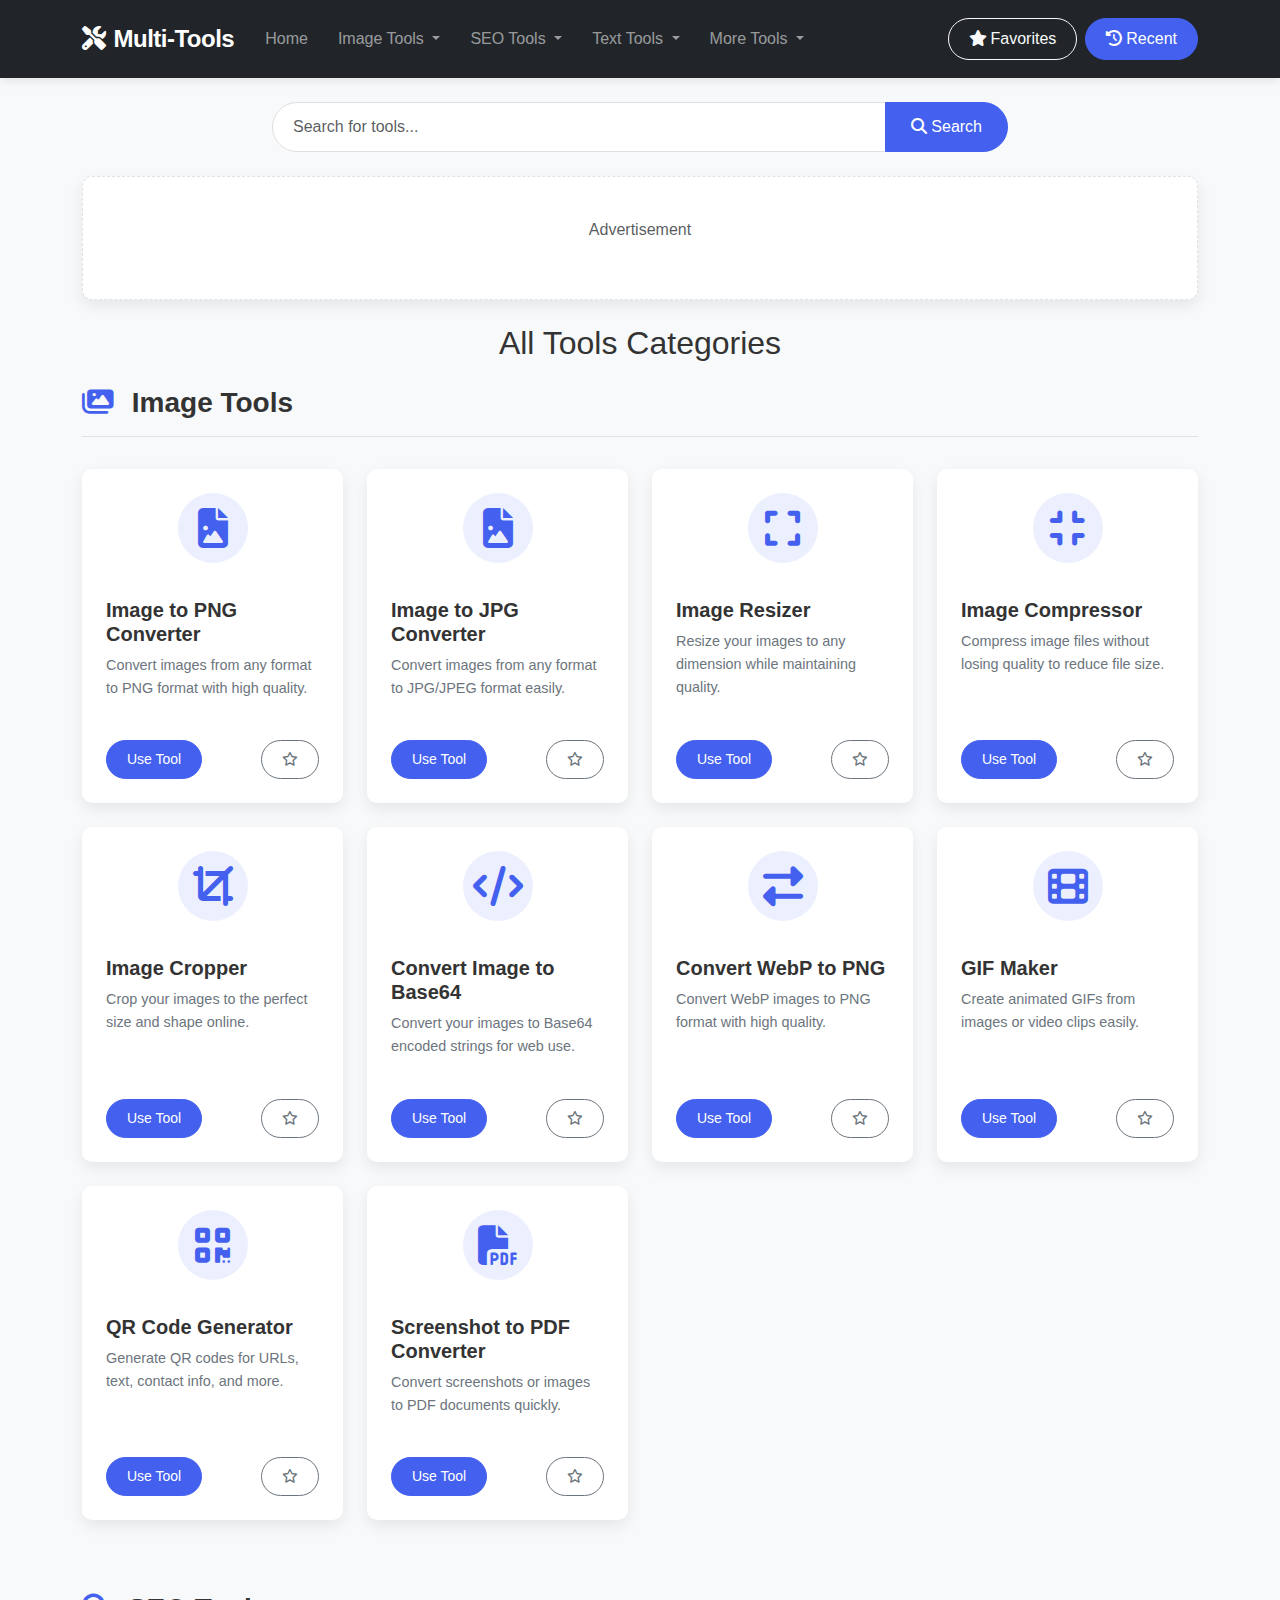
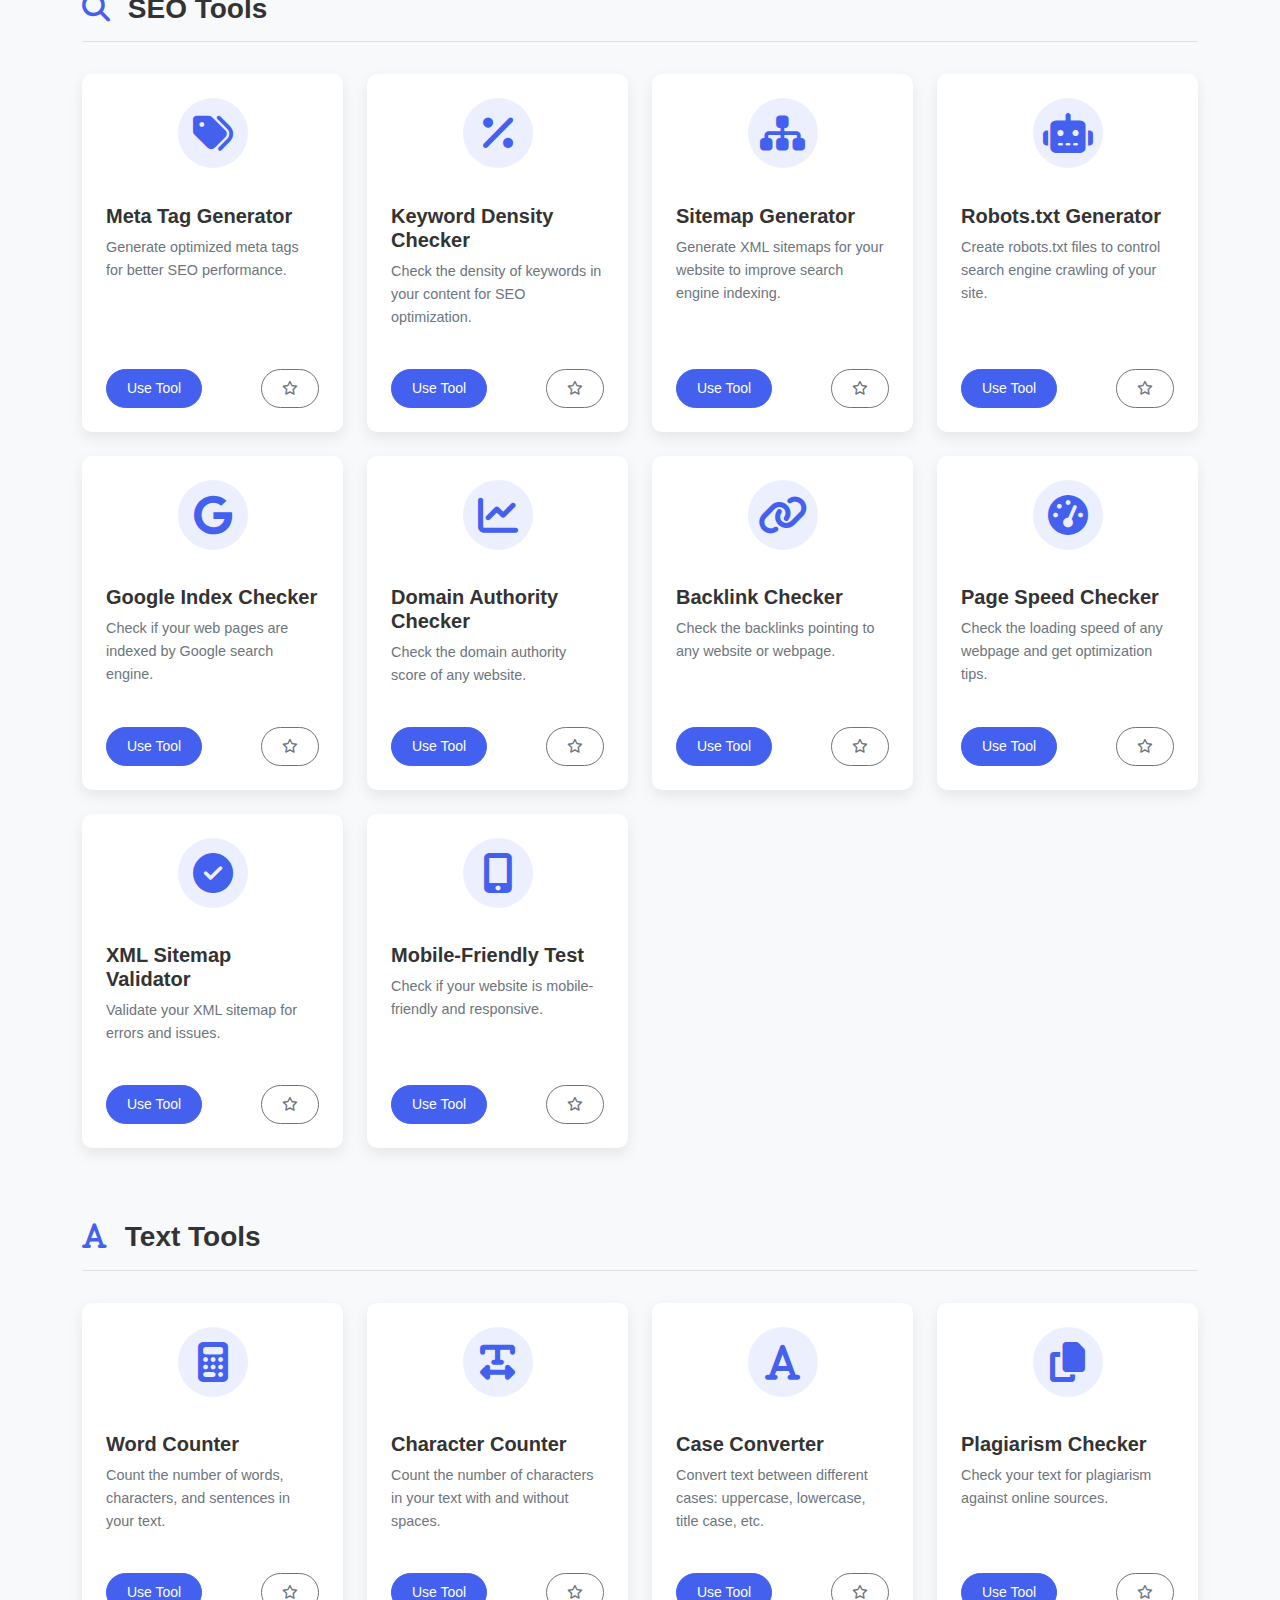
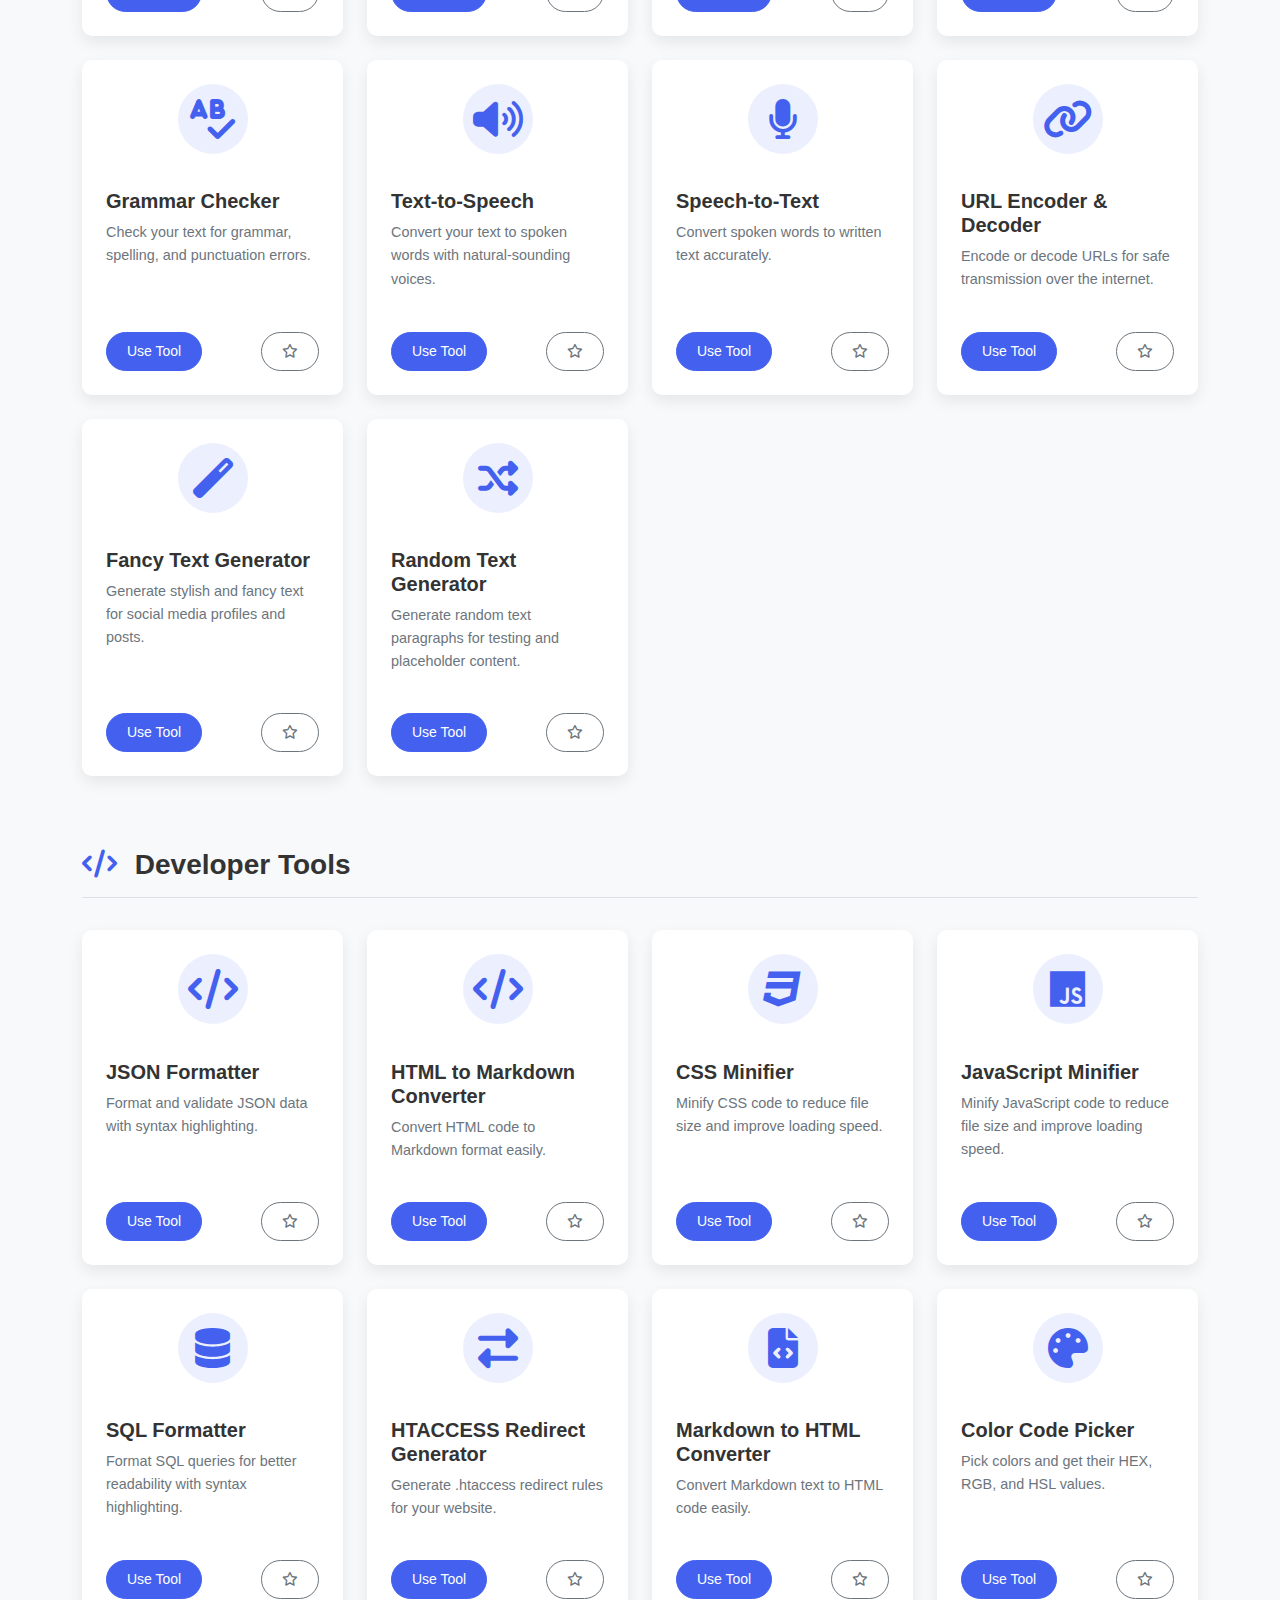
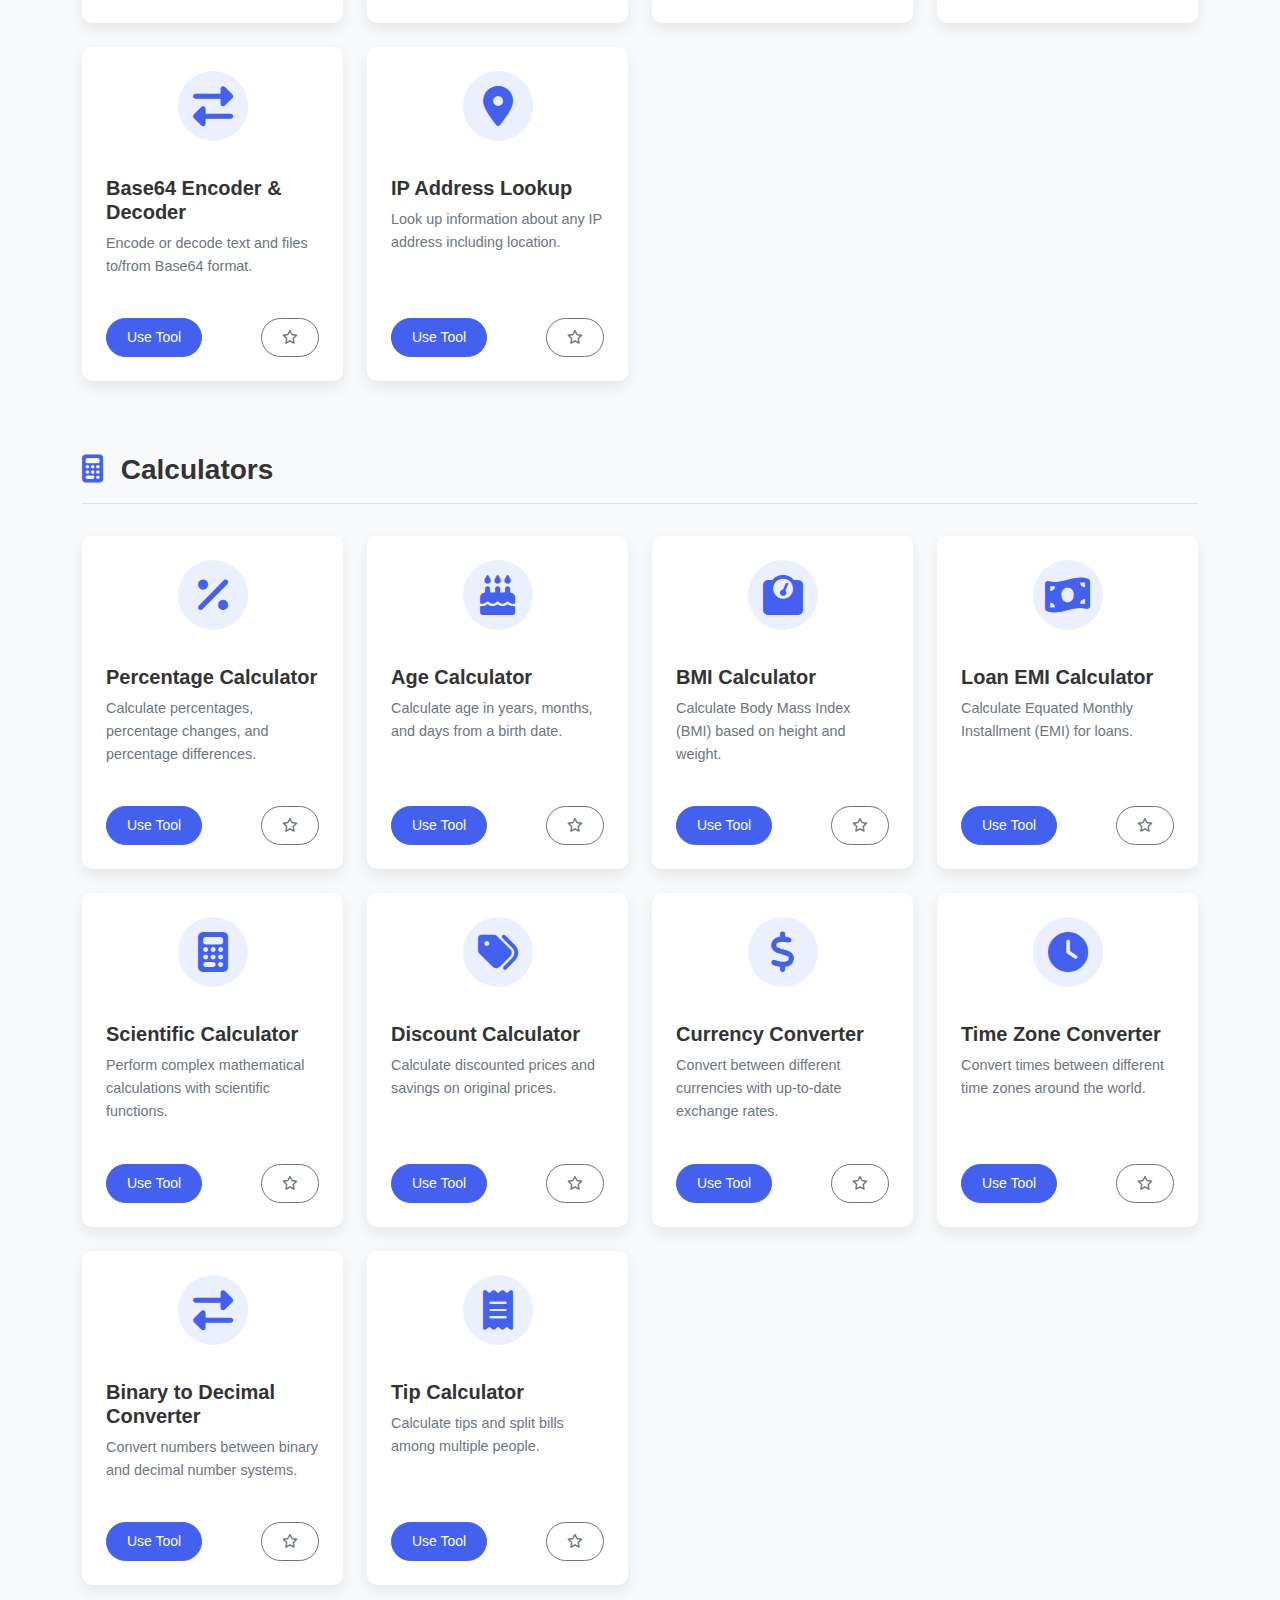
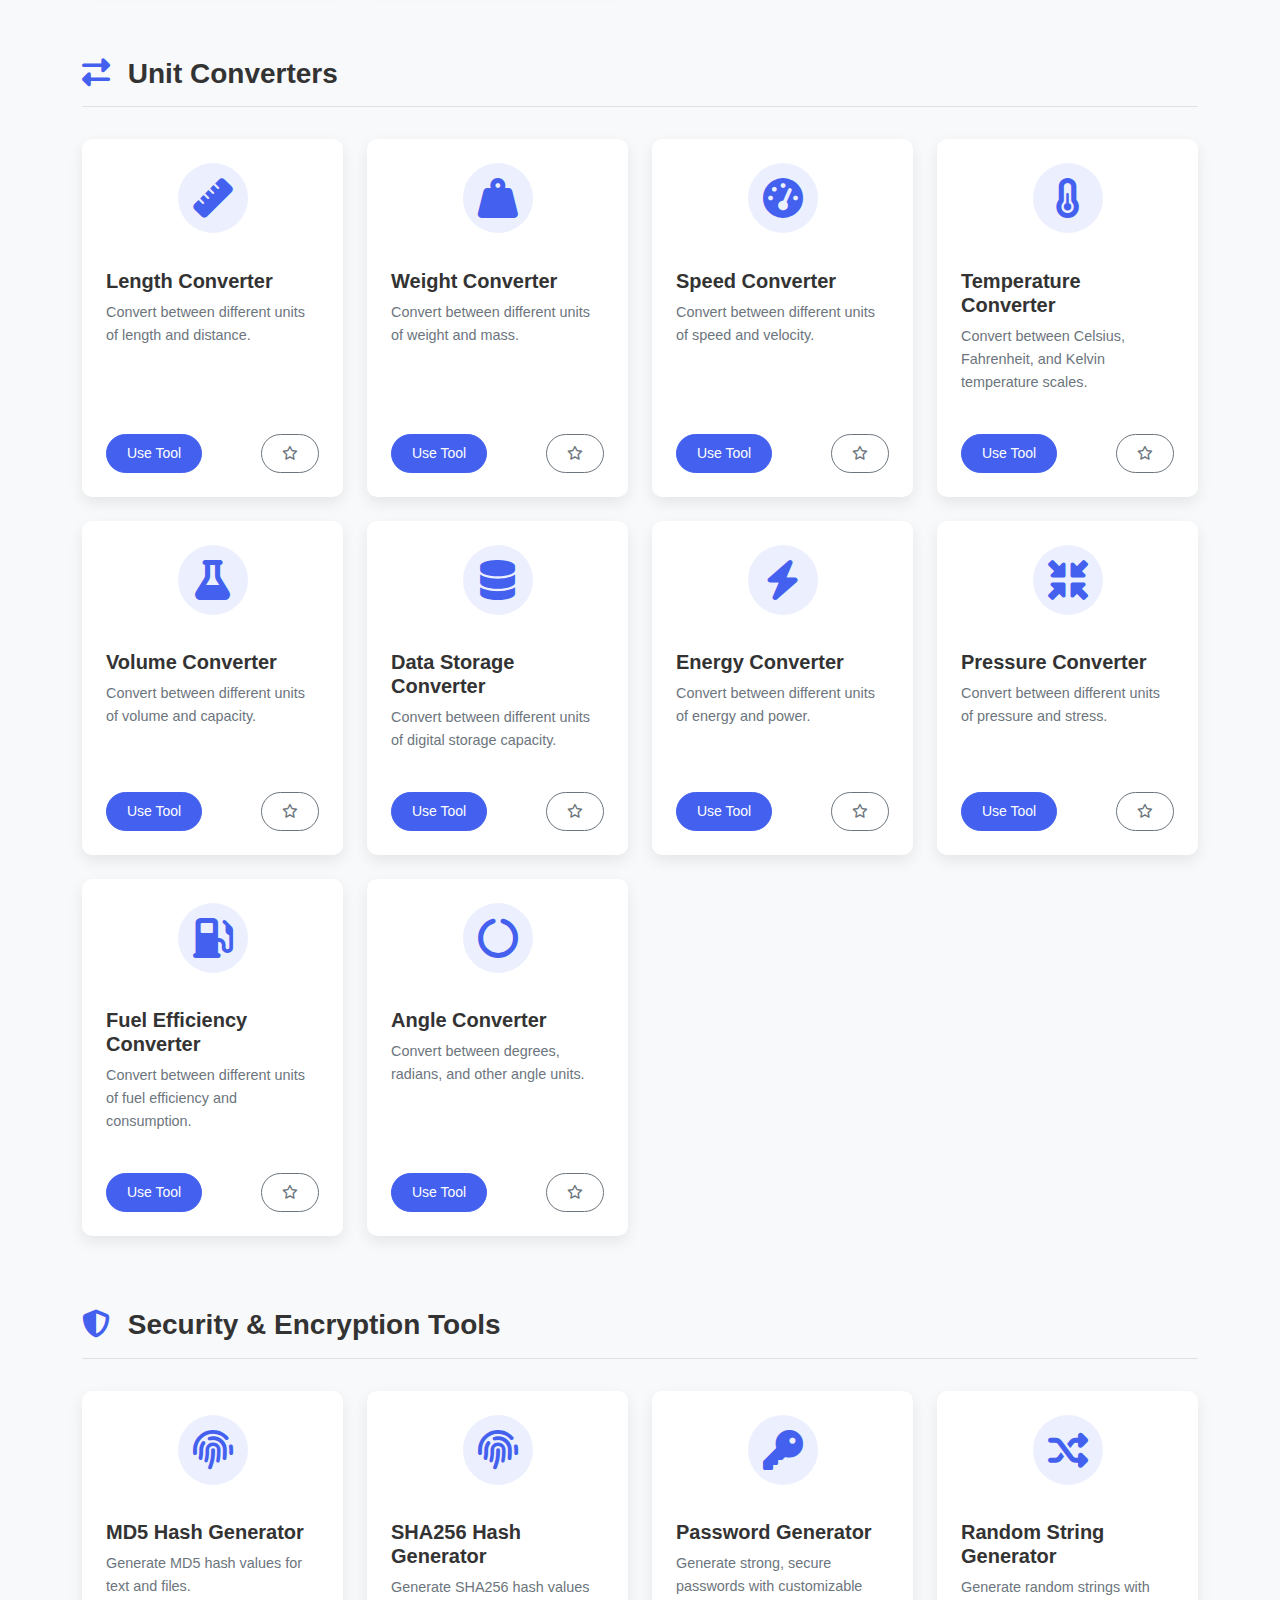
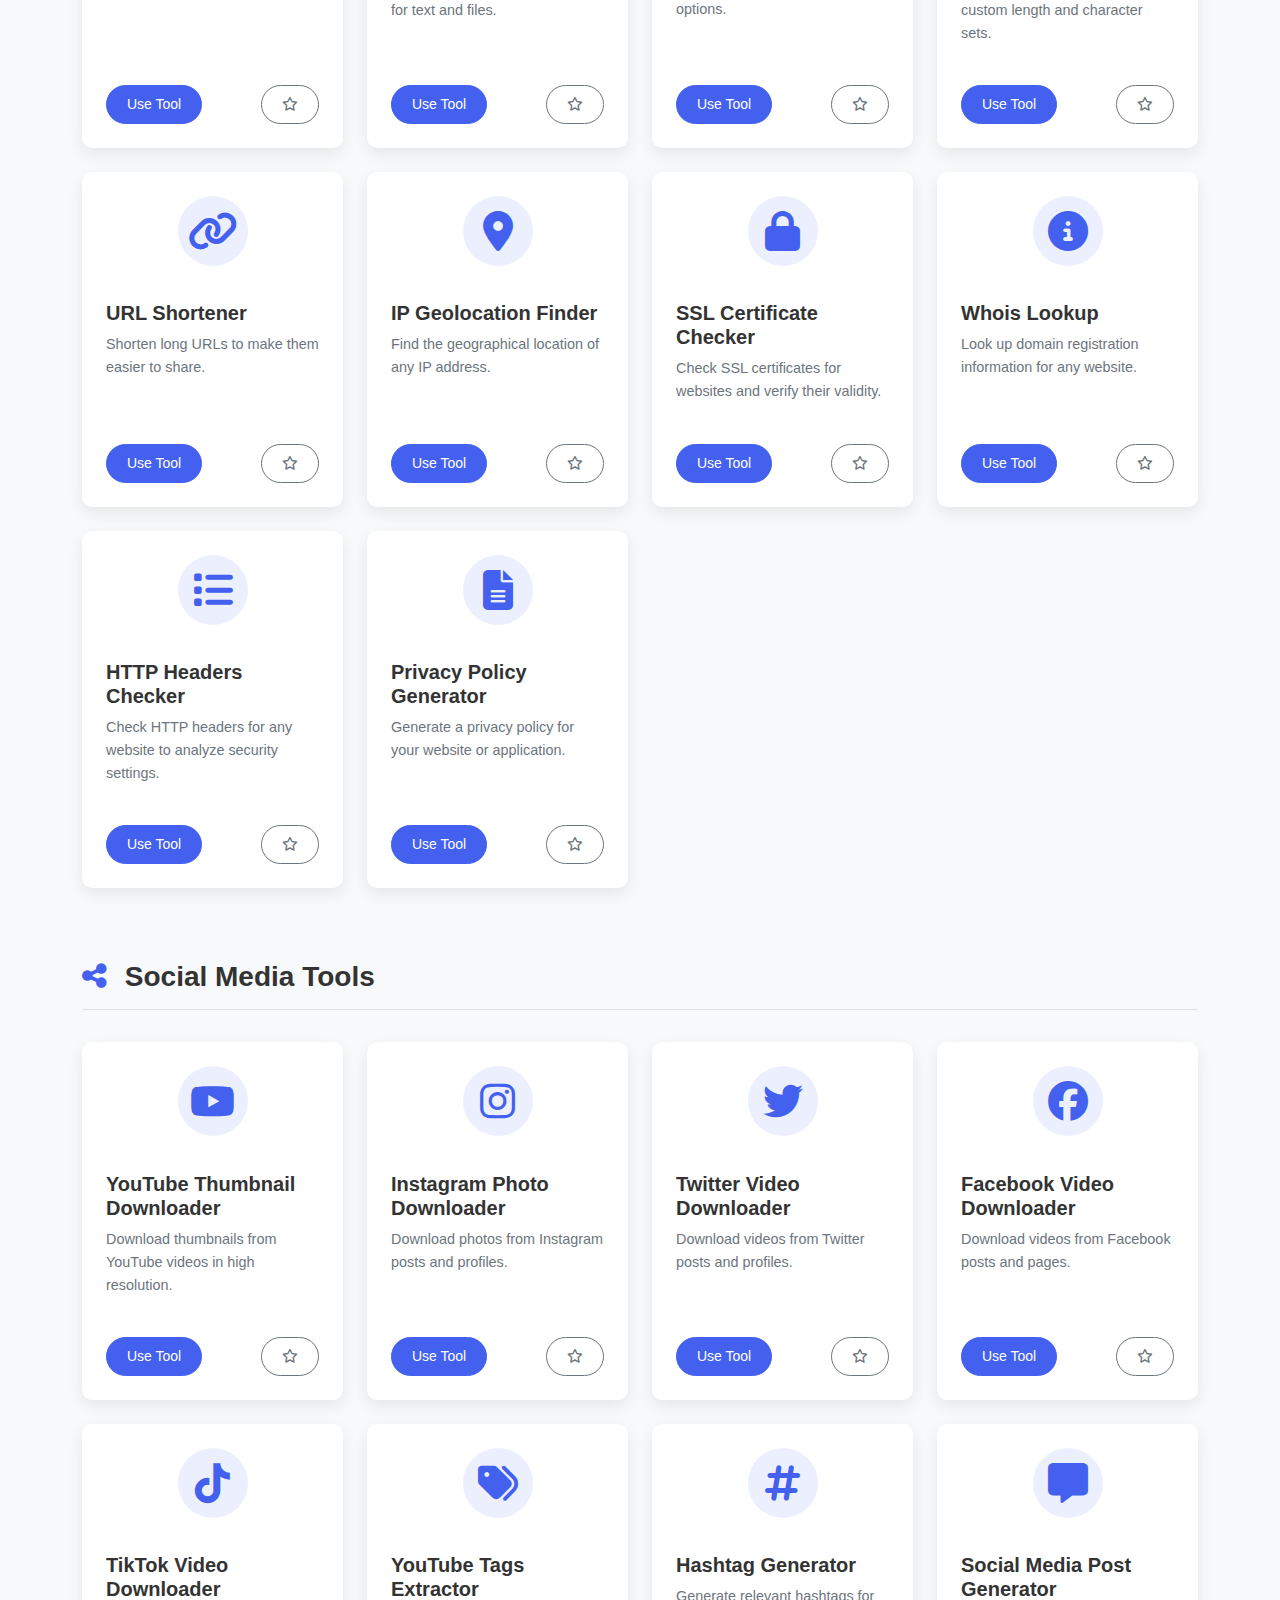
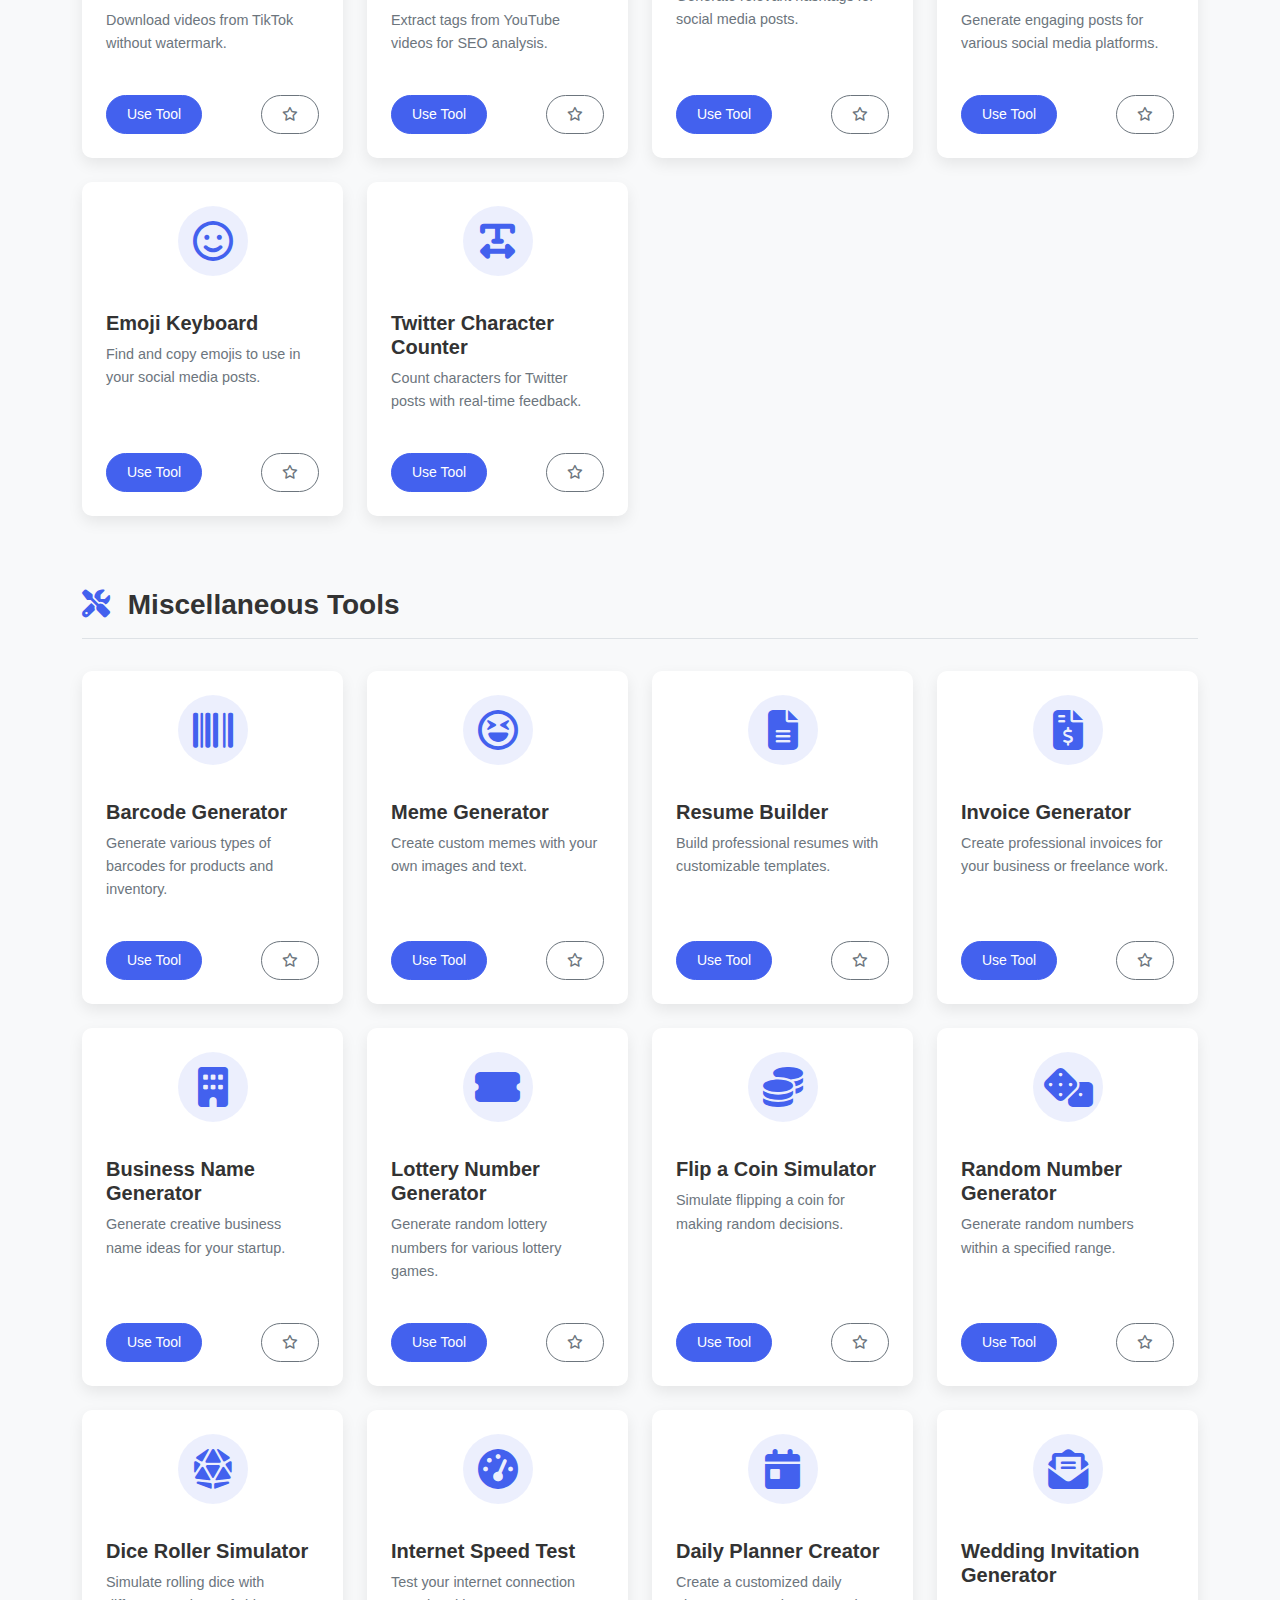
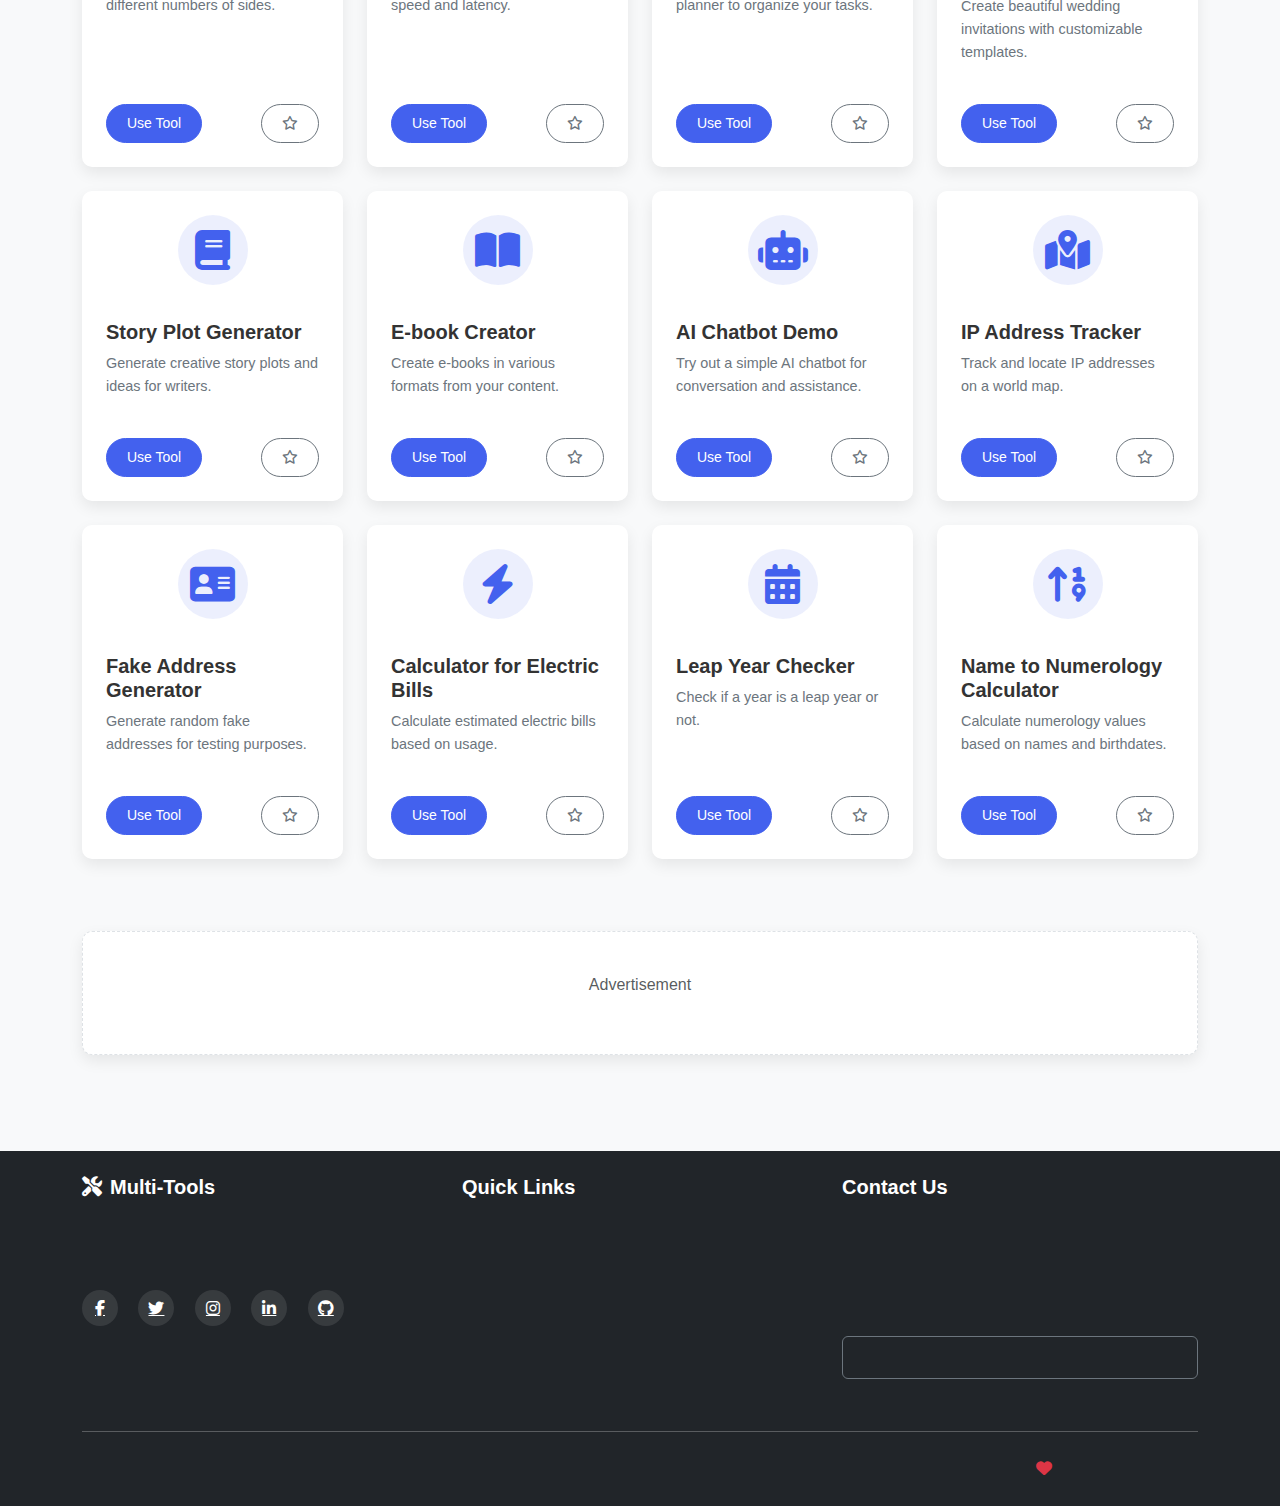
<file: AI_TOOLS/index.html>
<!DOCTYPE html>
<html lang="en">
<head>
    <meta charset="UTF-8">
    <meta name="viewport" content="width=device-width, initial-scale=1.0">
    <title>Multi-Tools Website - 100+ Free Online Tools</title>
    <meta name="description" content="Free online tools including image converters, calculators, SEO tools, text utilities, unit converters, developer tools, and more.">
    <link rel="stylesheet" href="https://cdn.jsdelivr.net/npm/bootstrap@5.3.2/dist/css/bootstrap.min.css">
    <link rel="stylesheet" href="https://cdnjs.cloudflare.com/ajax/libs/font-awesome/6.4.2/css/all.min.css">
    <link rel="stylesheet" href="css/style.css">
</head>
<body>
    <!-- Header will be loaded dynamically -->
    <div id="header-placeholder"></div>

    <main class="container py-4">
        <!-- Search Bar -->
        <div class="row mb-4">
            <div class="col-md-8 mx-auto">
                <div class="input-group">
                    <input type="text" id="search-tools" class="form-control form-control-lg" placeholder="Search for tools...">
                    <button class="btn btn-primary" type="button">
                        <i class="fas fa-search"></i> Search
                    </button>
                </div>
            </div>
        </div>

        <!-- Ad Section - Top -->
        <div class="row mb-4">
            <div class="col-12">
                <div class="card ad-container">
                    <div class="card-body text-center">
                        <p class="text-muted">Advertisement</p>
                        <!-- Ad code will go here -->
                    </div>
                </div>
            </div>
        </div>

        <!-- Tools Categories -->
        <h2 class="text-center mb-4">All Tools Categories</h2>
        
        <!-- Image Tools Section -->
        <section id="image-tools" class="mb-5">
            <h3 class="section-title"><i class="fas fa-images"></i> Image Tools</h3>
            <div class="row tools-container" id="image-tools-container">
                <!-- Tools will be loaded dynamically -->
            </div>
        </section>

        <!-- SEO Tools Section -->
        <section id="seo-tools" class="mb-5">
            <h3 class="section-title"><i class="fas fa-search"></i> SEO Tools</h3>
            <div class="row tools-container" id="seo-tools-container">
                <!-- Tools will be loaded dynamically -->
            </div>
        </section>

        <!-- Text Tools Section -->
        <section id="text-tools" class="mb-5">
            <h3 class="section-title"><i class="fas fa-font"></i> Text Tools</h3>
            <div class="row tools-container" id="text-tools-container">
                <!-- Tools will be loaded dynamically -->
            </div>
        </section>

        <!-- Developer Tools Section -->
        <section id="developer-tools" class="mb-5">
            <h3 class="section-title"><i class="fas fa-code"></i> Developer Tools</h3>
            <div class="row tools-container" id="developer-tools-container">
                <!-- Tools will be loaded dynamically -->
            </div>
        </section>

        <!-- Calculators Section -->
        <section id="calculators" class="mb-5">
            <h3 class="section-title"><i class="fas fa-calculator"></i> Calculators</h3>
            <div class="row tools-container" id="calculators-container">
                <!-- Tools will be loaded dynamically -->
            </div>
        </section>

        <!-- Unit Converters Section -->
        <section id="unit-converters" class="mb-5">
            <h3 class="section-title"><i class="fas fa-exchange-alt"></i> Unit Converters</h3>
            <div class="row tools-container" id="unit-converters-container">
                <!-- Tools will be loaded dynamically -->
            </div>
        </section>

        <!-- Security Tools Section -->
        <section id="security-tools" class="mb-5">
            <h3 class="section-title"><i class="fas fa-shield-alt"></i> Security & Encryption Tools</h3>
            <div class="row tools-container" id="security-tools-container">
                <!-- Tools will be loaded dynamically -->
            </div>
        </section>

        <!-- Social Media Tools Section -->
        <section id="social-media-tools" class="mb-5">
            <h3 class="section-title"><i class="fas fa-share-alt"></i> Social Media Tools</h3>
            <div class="row tools-container" id="social-media-tools-container">
                <!-- Tools will be loaded dynamically -->
            </div>
        </section>

        <!-- Miscellaneous Tools Section -->
        <section id="miscellaneous" class="mb-5">
            <h3 class="section-title"><i class="fas fa-tools"></i> Miscellaneous Tools</h3>
            <div class="row tools-container" id="miscellaneous-container">
                <!-- Tools will be loaded dynamically -->
            </div>
        </section>

        <!-- Ad Section - Bottom -->
        <div class="row mb-4">
            <div class="col-12">
                <div class="card ad-container">
                    <div class="card-body text-center">
                        <p class="text-muted">Advertisement</p>
                        <!-- Ad code will go here -->
                    </div>
                </div>
            </div>
        </div>
    </main>

    <!-- Footer will be loaded dynamically -->
    <div id="footer-placeholder"></div>

    <!-- Scripts -->
    <script src="https://cdn.jsdelivr.net/npm/bootstrap@5.3.2/dist/js/bootstrap.bundle.min.js"></script>
    <script src="js/common.js"></script>
    <script src="js/tools-data.js"></script>
    <script src="js/index.js"></script>
</body>
</html>
</file>
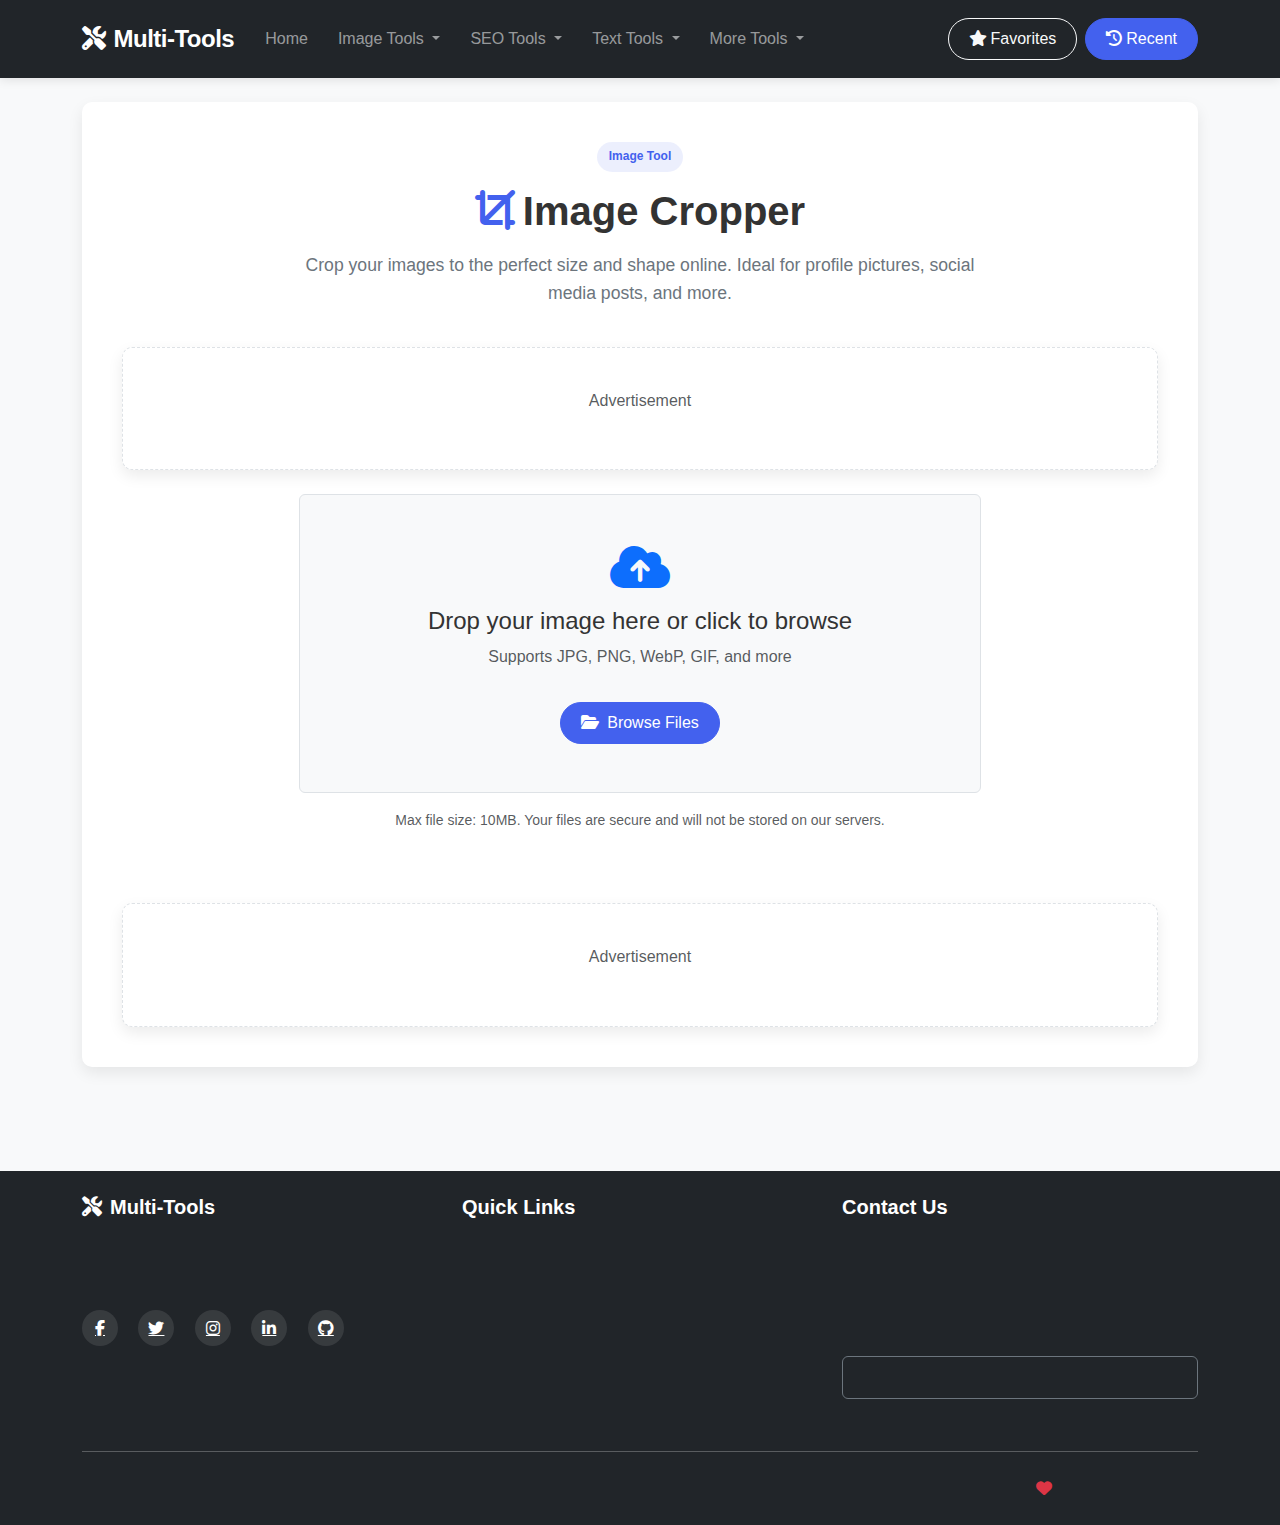
<file: AI_TOOLS/tools/image-tools/image-cropper.html>
<!DOCTYPE html>
<html lang="en">
<head>
    <meta charset="UTF-8">
    <meta name="viewport" content="width=device-width, initial-scale=1.0">
    <title>Image Cropper - Crop Images Online | Multi-Tools</title>
    <meta name="description" content="Free online tool to crop your images to the perfect size and shape. No watermarks, no file size limits.">
    <link rel="stylesheet" href="https://cdn.jsdelivr.net/npm/bootstrap@5.3.2/dist/css/bootstrap.min.css">
    <link rel="stylesheet" href="https://cdnjs.cloudflare.com/ajax/libs/font-awesome/6.4.2/css/all.min.css">
    <link rel="stylesheet" href="../../css/style.css">
    <style>
        .crop-container {
            position: relative;
            max-width: 100%;
            margin: 0 auto;
        }
        
        .crop-area {
            position: absolute;
            border: 2px dashed #007bff;
            background-color: rgba(0, 123, 255, 0.1);
            cursor: move;
        }
        
        .crop-handle {
            position: absolute;
            width: 10px;
            height: 10px;
            background-color: #007bff;
            border: 1px solid #fff;
        }
        
        .crop-handle.tl { top: -5px; left: -5px; cursor: nw-resize; }
        .crop-handle.tr { top: -5px; right: -5px; cursor: ne-resize; }
        .crop-handle.bl { bottom: -5px; left: -5px; cursor: sw-resize; }
        .crop-handle.br { bottom: -5px; right: -5px; cursor: se-resize; }
        
        .aspect-ratio-btn {
            margin-right: 5px;
            margin-bottom: 5px;
        }
    </style>
</head>
<body>
    <!-- Header will be loaded dynamically -->
    <div id="header-placeholder"></div>

    <main class="container py-4">
        <div class="tool-container">
            <div class="tool-header">
                <span class="category-badge">Image Tool</span>
                <h1><i class="fas fa-crop me-2"></i>Image Cropper</h1>
                <p class="tool-description">Crop your images to the perfect size and shape online. Ideal for profile pictures, social media posts, and more.</p>
            </div>

            <!-- Ad Section - Top -->
            <div class="row mb-4">
                <div class="col-12">
                    <div class="card ad-container">
                        <div class="card-body text-center">
                            <p class="text-muted">Advertisement</p>
                            <!-- Ad code will go here -->
                        </div>
                    </div>
                </div>
            </div>

            <div class="row">
                <div class="col-md-8 mx-auto">
                    <div class="mb-4 text-center">
                        <div class="upload-area p-5 mb-3 border rounded bg-light text-center">
                            <i class="fas fa-cloud-upload-alt fa-3x mb-3 text-primary"></i>
                            <h4>Drop your image here or click to browse</h4>
                            <p class="text-muted">Supports JPG, PNG, WebP, GIF, and more</p>
                            <input type="file" id="image-input" class="d-none" accept="image/*">
                            <button id="browse-btn" class="btn btn-primary mt-3">
                                <i class="fas fa-folder-open me-2"></i>Browse Files
                            </button>
                        </div>
                        <p class="text-muted small">Max file size: 10MB. Your files are secure and will not be stored on our servers.</p>
                    </div>
                    
                    <div id="image-preview" class="mb-4 d-none">
                        <h4 class="mb-3">Preview</h4>
                        <div class="text-center">
                            <div class="mb-3">
                                <p class="mb-1"><strong>File Name:</strong> <span id="file-name">-</span></p>
                                <p class="mb-1"><strong>Original Size:</strong> <span id="file-size">-</span></p>
                                <p class="mb-1"><strong>Dimensions:</strong> <span id="dimensions">-</span></p>
                            </div>
                        </div>
                    </div>
                    
                    <div id="crop-options" class="mb-4 d-none">
                        <h4 class="mb-3">Crop Options</h4>
                        
                        <div class="mb-3">
                            <label class="form-label">Aspect Ratio:</label>
                            <div>
                                <button class="btn btn-outline-primary aspect-ratio-btn" data-ratio="free">Free</button>
                                <button class="btn btn-outline-primary aspect-ratio-btn" data-ratio="1:1">1:1</button>
                                <button class="btn btn-outline-primary aspect-ratio-btn" data-ratio="4:3">4:3</button>
                                <button class="btn btn-outline-primary aspect-ratio-btn" data-ratio="16:9">16:9</button>
                                <button class="btn btn-outline-primary aspect-ratio-btn" data-ratio="2:1">2:1</button>
                                <button class="btn btn-outline-primary aspect-ratio-btn" data-ratio="3:2">3:2</button>
                            </div>
                        </div>
                        
                        <div class="mb-3">
                            <label class="form-label">Crop Area:</label>
                            <div class="row">
                                <div class="col-md-3 col-6 mb-2">
                                    <label for="crop-x" class="form-label small">X:</label>
                                    <input type="number" id="crop-x" class="form-control form-control-sm" value="0" min="0">
                                </div>
                                <div class="col-md-3 col-6 mb-2">
                                    <label for="crop-y" class="form-label small">Y:</label>
                                    <input type="number" id="crop-y" class="form-control form-control-sm" value="0" min="0">
                                </div>
                                <div class="col-md-3 col-6 mb-2">
                                    <label for="crop-width" class="form-label small">Width:</label>
                                    <input type="number" id="crop-width" class="form-control form-control-sm" value="0" min="1">
                                </div>
                                <div class="col-md-3 col-6 mb-2">
                                    <label for="crop-height" class="form-label small">Height:</label>
                                    <input type="number" id="crop-height" class="form-control form-control-sm" value="0" min="1">
                                </div>
                            </div>
                        </div>
                        
                        <div class="mb-4">
                            <label for="output-format" class="form-label">Output Format:</label>
                            <select id="output-format" class="form-select">
                                <option value="same">Same as Input</option>
                                <option value="jpg">JPG</option>
                                <option value="png">PNG</option>
                                <option value="webp">WebP</option>
                            </select>
                        </div>
                        
                        <div class="crop-container mb-4">
                            <img id="crop-image" class="img-fluid rounded border" alt="Image to Crop">
                            <div class="crop-area">
                                <div class="crop-handle tl"></div>
                                <div class="crop-handle tr"></div>
                                <div class="crop-handle bl"></div>
                                <div class="crop-handle br"></div>
                            </div>
                        </div>
                        
                        <div class="text-center mt-4">
                            <button id="crop-btn" class="btn btn-primary btn-lg">
                                <i class="fas fa-crop me-2"></i>Crop Image
                            </button>
                        </div>
                    </div>
                    
                    <div id="result-section" class="mb-4 d-none">
                        <h4 class="mb-3">Cropped Image</h4>
                        <div class="text-center">
                            <img id="result-img" class="img-fluid rounded border mb-3" alt="Cropped Image">
                            <div class="mb-3">
                                <div class="row">
                                    <div class="col-md-6">
                                        <p><strong>Original Size:</strong> <span id="original-dimensions">-</span></p>
                                    </div>
                                    <div class="col-md-6">
                                        <p><strong>New Size:</strong> <span id="new-dimensions">-</span></p>
                                    </div>
                                </div>
                            </div>
                            <div class="d-flex justify-content-center">
                                <button id="download-btn" class="btn btn-success me-2">
                                    <i class="fas fa-download me-2"></i>Download Image
                                </button>
                                <button id="crop-another-btn" class="btn btn-outline-primary">
                                    <i class="fas fa-redo me-2"></i>Crop Another
                                </button>
                            </div>
                        </div>
                    </div>
                </div>
            </div>

            <!-- Ad Section - Bottom -->
            <div class="row mt-5">
                <div class="col-12">
                    <div class="card ad-container">
                        <div class="card-body text-center">
                            <p class="text-muted">Advertisement</p>
                            <!-- Ad code will go here -->
                        </div>
                    </div>
                </div>
            </div>
        </div>
    </main>

    <!-- Footer will be loaded dynamically -->
    <div id="footer-placeholder"></div>

    <!-- Scripts -->
    <script src="https://cdn.jsdelivr.net/npm/bootstrap@5.3.2/dist/js/bootstrap.bundle.min.js"></script>
    <script src="../../js/common.js"></script>
    <script>
        document.addEventListener('DOMContentLoaded', function() {
            // Add this tool to recent
            addToRecent('image-cropper', 'Image Cropper', 'image-tools', 'tools/image-tools/image-cropper.html');
            
            const imageInput = document.getElementById('image-input');
            const browseBtn = document.getElementById('browse-btn');
            const uploadArea = document.querySelector('.upload-area');
            const imagePreview = document.getElementById('image-preview');
            const fileName = document.getElementById('file-name');
            const fileSize = document.getElementById('file-size');
            const dimensions = document.getElementById('dimensions');
            const cropOptions = document.getElementById('crop-options');
            const cropImage = document.getElementById('crop-image');
            const cropArea = document.querySelector('.crop-area');
            const cropX = document.getElementById('crop-x');
            const cropY = document.getElementById('crop-y');
            const cropWidth = document.getElementById('crop-width');
            const cropHeight = document.getElementById('crop-height');
            const aspectRatioBtns = document.querySelectorAll('.aspect-ratio-btn');
            const cropBtn = document.getElementById('crop-btn');
            const resultSection = document.getElementById('result-section');
            const resultImg = document.getElementById('result-img');
            const originalDimensions = document.getElementById('original-dimensions');
            const newDimensions = document.getElementById('new-dimensions');
            const downloadBtn = document.getElementById('download-btn');
            const cropAnotherBtn = document.getElementById('crop-another-btn');
            
            let originalImage = null;
            let originalWidth = 0;
            let originalHeight = 0;
            let currentRatio = 'free';
            
            // Browse button click
            browseBtn.addEventListener('click', function() {
                imageInput.click();
            });
            
            // File input change
            imageInput.addEventListener('change', function(e) {
                if (e.target.files.length > 0) {
                    handleImageUpload(e.target.files[0]);
                }
            });
            
            // Drag and drop functionality
            uploadArea.addEventListener('dragover', function(e) {
                e.preventDefault();
                uploadArea.classList.add('bg-light-hover');
            });
            
            uploadArea.addEventListener('dragleave', function() {
                uploadArea.classList.remove('bg-light-hover');
            });
            
            uploadArea.addEventListener('drop', function(e) {
                e.preventDefault();
                uploadArea.classList.remove('bg-light-hover');
                
                if (e.dataTransfer.files.length > 0) {
                    handleImageUpload(e.dataTransfer.files[0]);
                }
            });
            
            // Aspect ratio buttons
            aspectRatioBtns.forEach(btn => {
                btn.addEventListener('click', function() {
                    // Remove active class from all buttons
                    aspectRatioBtns.forEach(b => b.classList.remove('active', 'btn-primary'));
                    aspectRatioBtns.forEach(b => b.classList.add('btn-outline-primary'));
                    
                    // Add active class to clicked button
                    this.classList.remove('btn-outline-primary');
                    this.classList.add('active', 'btn-primary');
                    
                    // Set current ratio
                    currentRatio = this.getAttribute('data-ratio');
                    
                    // Update crop area based on ratio
                    updateCropAreaByRatio();
                });
            });
            
            // Crop area inputs change
            cropX.addEventListener('input', updateCropAreaByInputs);
            cropY.addEventListener('input', updateCropAreaByInputs);
            cropWidth.addEventListener('input', updateCropAreaByInputs);
            cropHeight.addEventListener('input', updateCropAreaByInputs);
            
            // Crop button click
            cropBtn.addEventListener('click', function() {
                // In a real implementation, this would crop the image
                // For this demo, we'll just show the result section with a simulated crop
                resultImg.src = cropImage.src;
                originalDimensions.textContent = `${originalWidth} × ${originalHeight}`;
                newDimensions.textContent = `${cropWidth.value} × ${cropHeight.value}`;
                resultSection.classList.remove('d-none');
                
                // Scroll to result section
                resultSection.scrollIntoView({ behavior: 'smooth' });
            });
            
            // Download button click
            downloadBtn.addEventListener('click', function() {
                // In a real implementation, this would download the cropped image
                // For this demo, we'll just show a toast message
                showToast('Cropped image downloaded successfully!');
            });
            
            // Crop another button click
            cropAnotherBtn.addEventListener('click', function() {
                // Reset the form
                imageInput.value = '';
                imagePreview.classList.add('d-none');
                cropOptions.classList.add('d-none');
                resultSection.classList.add('d-none');
                
                // Scroll to top
                window.scrollTo({ top: 0, behavior: 'smooth' });
            });
            
            // Function to handle image upload
            function handleImageUpload(file) {
                // Check file size (max 10MB)
                if (file.size > 10 * 1024 * 1024) {
                    showToast('File size exceeds 10MB limit!', 'error');
                    return;
                }
                
                // Check if file is an image
                if (!file.type.startsWith('image/')) {
                    showToast('Please upload an image file!', 'error');
                    return;
                }
                
                const reader = new FileReader();
                
                reader.onload = function(e) {
                    // Create an image object to get dimensions
                    const img = new Image();
                    img.onload = function() {
                        originalWidth = img.width;
                        originalHeight = img.height;
                        dimensions.textContent = `${originalWidth} × ${originalHeight}`;
                        
                        // Set crop image
                        cropImage.src = e.target.result;
                        
                        // Initialize crop area
                        initCropArea();
                    };
                    img.src = e.target.result;
                    
                    // Set file details
                    fileName.textContent = file.name;
                    fileSize.textContent = formatFileSize(file.size);
                    
                    // Show preview and options
                    imagePreview.classList.remove('d-none');
                    cropOptions.classList.remove('d-none');
                    
                    // Store original image for later use
                    originalImage = file;
                };
                
                reader.readAsDataURL(file);
            }
            
            // Function to initialize crop area
            function initCropArea() {
                // Set initial crop area to 80% of image
                const initialWidth = Math.round(originalWidth * 0.8);
                const initialHeight = Math.round(originalHeight * 0.8);
                const initialX = Math.round((originalWidth - initialWidth) / 2);
                const initialY = Math.round((originalHeight - initialHeight) / 2);
                
                // Update crop area
                updateCropArea(initialX, initialY, initialWidth, initialHeight);
                
                // Set free aspect ratio as default
                aspectRatioBtns[0].click();
            }
            
            // Function to update crop area based on inputs
            function updateCropAreaByInputs() {
                const x = parseInt(cropX.value) || 0;
                const y = parseInt(cropY.value) || 0;
                const width = parseInt(cropWidth.value) || 100;
                const height = parseInt(cropHeight.value) || 100;
                
                updateCropArea(x, y, width, height);
            }
            
            // Function to update crop area based on ratio
            function updateCropAreaByRatio() {
                if (currentRatio === 'free') {
                    // Keep current dimensions
                    return;
                }
                
                // Parse ratio
                const [widthRatio, heightRatio] = currentRatio.split(':').map(Number);
                
                // Calculate new height based on width and ratio
                const currentWidth = parseInt(cropWidth.value);
                const newHeight = Math.round(currentWidth * heightRatio / widthRatio);
                
                // Update crop area
                updateCropArea(parseInt(cropX.value), parseInt(cropY.value), currentWidth, newHeight);
            }
            
            // Function to update crop area
            function updateCropArea(x, y, width, height) {
                // Ensure values are within image bounds
                x = Math.max(0, Math.min(x, originalWidth - width));
                y = Math.max(0, Math.min(y, originalHeight - height));
                width = Math.max(10, Math.min(width, originalWidth - x));
                height = Math.max(10, Math.min(height, originalHeight - y));
                
                // Update inputs
                cropX.value = x;
                cropY.value = y;
                cropWidth.value = width;
                cropHeight.value = height;
                
                // Update crop area position and size
                const imageRect = cropImage.getBoundingClientRect();
                const scaleX = imageRect.width / originalWidth;
                const scaleY = imageRect.height / originalHeight;
                
                cropArea.style.left = `${x * scaleX}px`;
                cropArea.style.top = `${y * scaleY}px`;
                cropArea.style.width = `${width * scaleX}px`;
                cropArea.style.height = `${height * scaleY}px`;
            }
            
            // Function to format file size
            function formatFileSize(bytes) {
                if (bytes === 0) return '0 Bytes';
                
                const k = 1024;
                const sizes = ['Bytes', 'KB', 'MB', 'GB'];
                const i = Math.floor(Math.log(bytes) / Math.log(k));
                
                return parseFloat((bytes / Math.pow(k, i)).toFixed(2)) + ' ' + sizes[i];
            }
        });
    </script>
</body>
</html>
</file>
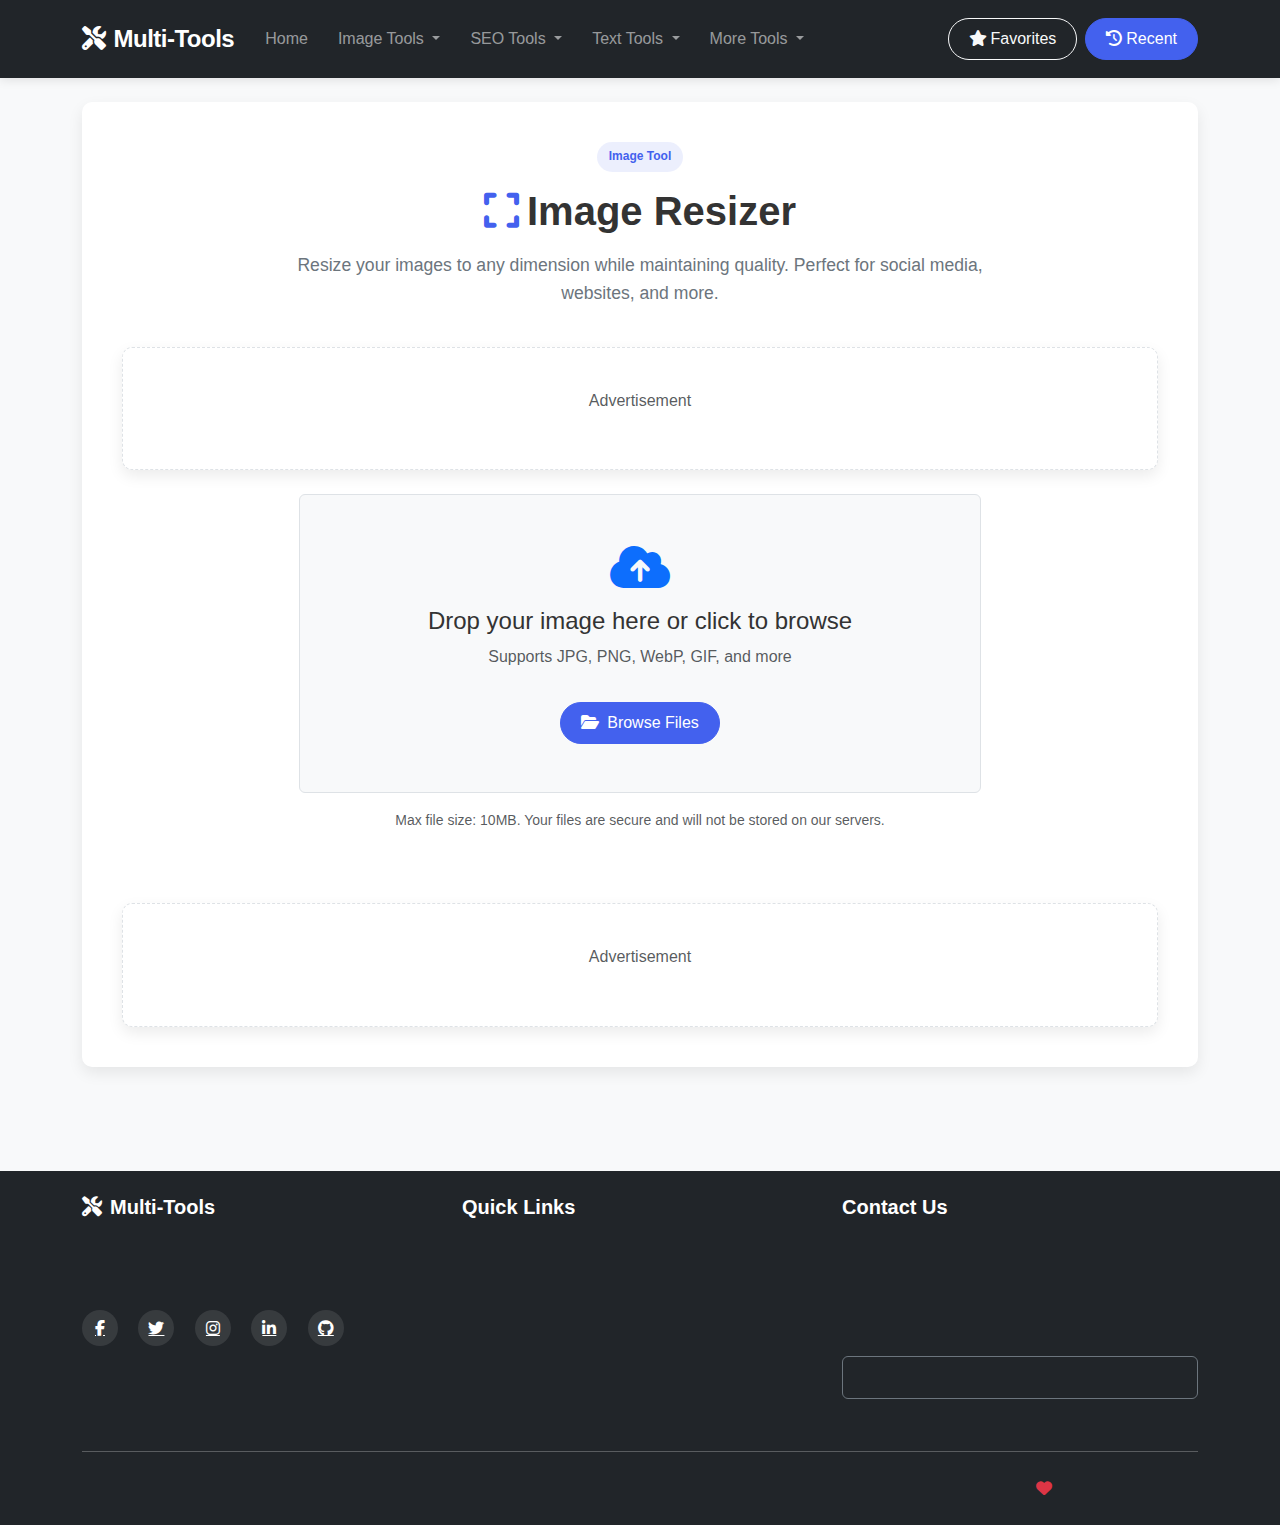
<file: AI_TOOLS/tools/image-tools/image-resizer.html>
<!DOCTYPE html>
<html lang="en">
<head>
    <meta charset="UTF-8">
    <meta name="viewport" content="width=device-width, initial-scale=1.0">
    <title>Image Resizer - Resize Images Online | Multi-Tools</title>
    <meta name="description" content="Free online tool to resize your images to any dimension while maintaining quality. No watermarks, no file size limits.">
    <link rel="stylesheet" href="https://cdn.jsdelivr.net/npm/bootstrap@5.3.2/dist/css/bootstrap.min.css">
    <link rel="stylesheet" href="https://cdnjs.cloudflare.com/ajax/libs/font-awesome/6.4.2/css/all.min.css">
    <link rel="stylesheet" href="../../css/style.css">
</head>
<body>
    <!-- Header will be loaded dynamically -->
    <div id="header-placeholder"></div>

    <main class="container py-4">
        <div class="tool-container">
            <div class="tool-header">
                <span class="category-badge">Image Tool</span>
                <h1><i class="fas fa-expand me-2"></i>Image Resizer</h1>
                <p class="tool-description">Resize your images to any dimension while maintaining quality. Perfect for social media, websites, and more.</p>
            </div>

            <!-- Ad Section - Top -->
            <div class="row mb-4">
                <div class="col-12">
                    <div class="card ad-container">
                        <div class="card-body text-center">
                            <p class="text-muted">Advertisement</p>
                            <!-- Ad code will go here -->
                        </div>
                    </div>
                </div>
            </div>

            <div class="row">
                <div class="col-md-8 mx-auto">
                    <div class="mb-4 text-center">
                        <div class="upload-area p-5 mb-3 border rounded bg-light text-center">
                            <i class="fas fa-cloud-upload-alt fa-3x mb-3 text-primary"></i>
                            <h4>Drop your image here or click to browse</h4>
                            <p class="text-muted">Supports JPG, PNG, WebP, GIF, and more</p>
                            <input type="file" id="image-input" class="d-none" accept="image/*">
                            <button id="browse-btn" class="btn btn-primary mt-3">
                                <i class="fas fa-folder-open me-2"></i>Browse Files
                            </button>
                        </div>
                        <p class="text-muted small">Max file size: 10MB. Your files are secure and will not be stored on our servers.</p>
                    </div>
                    
                    <div id="image-preview" class="mb-4 d-none">
                        <h4 class="mb-3">Preview</h4>
                        <div class="text-center">
                            <img id="preview-img" class="img-fluid rounded border mb-3" alt="Image Preview">
                            <div class="d-flex justify-content-between">
                                <div>
                                    <p class="mb-1"><strong>File Name:</strong> <span id="file-name">-</span></p>
                                    <p class="mb-1"><strong>Original Size:</strong> <span id="file-size">-</span></p>
                                </div>
                                <div>
                                    <p class="mb-1"><strong>Dimensions:</strong> <span id="dimensions">-</span></p>
                                    <p class="mb-1"><strong>Format:</strong> <span id="format">-</span></p>
                                </div>
                            </div>
                        </div>
                    </div>
                    
                    <div id="resize-options" class="mb-4 d-none">
                        <h4 class="mb-3">Resize Options</h4>
                        <div class="row">
                            <div class="col-md-6 mb-3">
                                <label for="resize-method" class="form-label">Resize Method</label>
                                <select id="resize-method" class="form-select">
                                    <option value="dimensions">Custom Dimensions</option>
                                    <option value="percentage">Percentage</option>
                                    <option value="preset">Preset Sizes</option>
                                </select>
                            </div>
                            <div class="col-md-6 mb-3">
                                <label for="output-format" class="form-label">Output Format</label>
                                <select id="output-format" class="form-select">
                                    <option value="same">Same as Input</option>
                                    <option value="jpg">JPG</option>
                                    <option value="png">PNG</option>
                                    <option value="webp">WebP</option>
                                </select>
                            </div>
                        </div>
                        
                        <!-- Custom Dimensions Options -->
                        <div id="dimensions-options">
                            <div class="row">
                                <div class="col-md-6 mb-3">
                                    <label for="width" class="form-label">Width (px)</label>
                                    <input type="number" id="width" class="form-control" placeholder="Width">
                                </div>
                                <div class="col-md-6 mb-3">
                                    <label for="height" class="form-label">Height (px)</label>
                                    <input type="number" id="height" class="form-control" placeholder="Height">
                                </div>
                            </div>
                            <div class="mb-3">
                                <div class="form-check">
                                    <input class="form-check-input" type="checkbox" id="maintain-aspect-ratio" checked>
                                    <label class="form-check-label" for="maintain-aspect-ratio">
                                        Maintain aspect ratio
                                    </label>
                                </div>
                            </div>
                        </div>
                        
                        <!-- Percentage Options -->
                        <div id="percentage-options" class="d-none">
                            <div class="mb-3">
                                <label for="percentage-scale" class="form-label">Scale: <span id="percentage-value">100</span>%</label>
                                <input type="range" class="form-range" id="percentage-scale" min="1" max="200" value="100">
                            </div>
                        </div>
                        
                        <!-- Preset Sizes Options -->
                        <div id="preset-options" class="d-none">
                            <div class="mb-3">
                                <label for="preset-size" class="form-label">Select Size</label>
                                <select id="preset-size" class="form-select">
                                    <option value="social-fb">Facebook Cover (851×315)</option>
                                    <option value="social-ig">Instagram Post (1080×1080)</option>
                                    <option value="social-tw">Twitter Header (1500×500)</option>
                                    <option value="hd">HD (1280×720)</option>
                                    <option value="fullhd">Full HD (1920×1080)</option>
                                    <option value="4k">4K (3840×2160)</option>
                                </select>
                            </div>
                        </div>
                        
                        <div class="mb-3">
                            <label for="quality-range" class="form-label">Quality: <span id="quality-value">90</span>%</label>
                            <input type="range" class="form-range" id="quality-range" min="10" max="100" value="90">
                        </div>
                        
                        <div class="text-center mt-4">
                            <button id="resize-btn" class="btn btn-primary btn-lg">
                                <i class="fas fa-expand me-2"></i>Resize Image
                            </button>
                        </div>
                    </div>
                    
                    <div id="result-section" class="mb-4 d-none">
                        <h4 class="mb-3">Resized Image</h4>
                        <div class="text-center">
                            <img id="result-img" class="img-fluid rounded border mb-3" alt="Resized Image">
                            <div class="mb-3">
                                <div class="row">
                                    <div class="col-md-6">
                                        <p><strong>Original Size:</strong> <span id="original-dimensions">-</span></p>
                                    </div>
                                    <div class="col-md-6">
                                        <p><strong>New Size:</strong> <span id="new-dimensions">-</span></p>
                                    </div>
                                </div>
                                <p><strong>File Size:</strong> <span id="new-file-size">-</span></p>
                            </div>
                            <div class="d-flex justify-content-center">
                                <button id="download-btn" class="btn btn-success me-2">
                                    <i class="fas fa-download me-2"></i>Download Image
                                </button>
                                <button id="resize-another-btn" class="btn btn-outline-primary">
                                    <i class="fas fa-redo me-2"></i>Resize Another
                                </button>
                            </div>
                        </div>
                    </div>
                </div>
            </div>

            <!-- Ad Section - Bottom -->
            <div class="row mt-5">
                <div class="col-12">
                    <div class="card ad-container">
                        <div class="card-body text-center">
                            <p class="text-muted">Advertisement</p>
                            <!-- Ad code will go here -->
                        </div>
                    </div>
                </div>
            </div>
        </div>
    </main>

    <!-- Footer will be loaded dynamically -->
    <div id="footer-placeholder"></div>

    <!-- Scripts -->
    <script src="https://cdn.jsdelivr.net/npm/bootstrap@5.3.2/dist/js/bootstrap.bundle.min.js"></script>
    <script src="../../js/common.js"></script>
    <script>
        document.addEventListener('DOMContentLoaded', function() {
            // Add this tool to recent
            addToRecent('image-resizer', 'Image Resizer', 'image-tools', 'tools/image-tools/image-resizer.html');
            
            const imageInput = document.getElementById('image-input');
            const browseBtn = document.getElementById('browse-btn');
            const uploadArea = document.querySelector('.upload-area');
            const imagePreview = document.getElementById('image-preview');
            const previewImg = document.getElementById('preview-img');
            const fileName = document.getElementById('file-name');
            const fileSize = document.getElementById('file-size');
            const dimensions = document.getElementById('dimensions');
            const format = document.getElementById('format');
            const resizeOptions = document.getElementById('resize-options');
            const resizeMethod = document.getElementById('resize-method');
            const dimensionsOptions = document.getElementById('dimensions-options');
            const percentageOptions = document.getElementById('percentage-options');
            const presetOptions = document.getElementById('preset-options');
            const percentageScale = document.getElementById('percentage-scale');
            const percentageValue = document.getElementById('percentage-value');
            const widthInput = document.getElementById('width');
            const heightInput = document.getElementById('height');
            const maintainAspectRatio = document.getElementById('maintain-aspect-ratio');
            const qualityRange = document.getElementById('quality-range');
            const qualityValue = document.getElementById('quality-value');
            const resizeBtn = document.getElementById('resize-btn');
            const resultSection = document.getElementById('result-section');
            const resultImg = document.getElementById('result-img');
            const originalDimensions = document.getElementById('original-dimensions');
            const newDimensions = document.getElementById('new-dimensions');
            const newFileSize = document.getElementById('new-file-size');
            const downloadBtn = document.getElementById('download-btn');
            const resizeAnotherBtn = document.getElementById('resize-another-btn');
            
            let originalImage = null;
            let originalWidth = 0;
            let originalHeight = 0;
            
            // Browse button click
            browseBtn.addEventListener('click', function() {
                imageInput.click();
            });
            
            // File input change
            imageInput.addEventListener('change', function(e) {
                if (e.target.files.length > 0) {
                    handleImageUpload(e.target.files[0]);
                }
            });
            
            // Drag and drop functionality
            uploadArea.addEventListener('dragover', function(e) {
                e.preventDefault();
                uploadArea.classList.add('bg-light-hover');
            });
            
            uploadArea.addEventListener('dragleave', function() {
                uploadArea.classList.remove('bg-light-hover');
            });
            
            uploadArea.addEventListener('drop', function(e) {
                e.preventDefault();
                uploadArea.classList.remove('bg-light-hover');
                
                if (e.dataTransfer.files.length > 0) {
                    handleImageUpload(e.dataTransfer.files[0]);
                }
            });
            
            // Resize method change
            resizeMethod.addEventListener('change', function() {
                dimensionsOptions.classList.add('d-none');
                percentageOptions.classList.add('d-none');
                presetOptions.classList.add('d-none');
                
                if (this.value === 'dimensions') {
                    dimensionsOptions.classList.remove('d-none');
                } else if (this.value === 'percentage') {
                    percentageOptions.classList.remove('d-none');
                } else if (this.value === 'preset') {
                    presetOptions.classList.remove('d-none');
                }
            });
            
            // Percentage scale input
            percentageScale.addEventListener('input', function() {
                percentageValue.textContent = this.value;
                
                // Update width and height based on percentage
                if (originalWidth > 0 && originalHeight > 0) {
                    const scale = this.value / 100;
                    widthInput.value = Math.round(originalWidth * scale);
                    heightInput.value = Math.round(originalHeight * scale);
                }
            });
            
            // Preset size change
            document.getElementById('preset-size').addEventListener('change', function() {
                let width, height;
                
                switch (this.value) {
                    case 'social-fb':
                        width = 851;
                        height = 315;
                        break;
                    case 'social-ig':
                        width = 1080;
                        height = 1080;
                        break;
                    case 'social-tw':
                        width = 1500;
                        height = 500;
                        break;
                    case 'hd':
                        width = 1280;
                        height = 720;
                        break;
                    case 'fullhd':
                        width = 1920;
                        height = 1080;
                        break;
                    case '4k':
                        width = 3840;
                        height = 2160;
                        break;
                }
                
                widthInput.value = width;
                heightInput.value = height;
            });
            
            // Width input change with aspect ratio
            widthInput.addEventListener('input', function() {
                if (maintainAspectRatio.checked && originalWidth > 0 && originalHeight > 0) {
                    const aspectRatio = originalWidth / originalHeight;
                    heightInput.value = Math.round(widthInput.value / aspectRatio);
                }
            });
            
            // Height input change with aspect ratio
            heightInput.addEventListener('input', function() {
                if (maintainAspectRatio.checked && originalWidth > 0 && originalHeight > 0) {
                    const aspectRatio = originalWidth / originalHeight;
                    widthInput.value = Math.round(heightInput.value * aspectRatio);
                }
            });
            
            // Quality range input
            qualityRange.addEventListener('input', function() {
                qualityValue.textContent = this.value;
            });
            
            // Resize button click
            resizeBtn.addEventListener('click', function() {
                // In a real implementation, this would resize the image
                // For this demo, we'll just show the result section with the same image
                resultImg.src = previewImg.src;
                originalDimensions.textContent = `${originalWidth} × ${originalHeight}`;
                newDimensions.textContent = `${widthInput.value} × ${heightInput.value}`;
                newFileSize.textContent = fileSize.textContent;
                resultSection.classList.remove('d-none');
                
                // Scroll to result section
                resultSection.scrollIntoView({ behavior: 'smooth' });
            });
            
            // Download button click
            downloadBtn.addEventListener('click', function() {
                // In a real implementation, this would download the resized image
                // For this demo, we'll just show a toast message
                showToast('Image downloaded successfully!');
            });
            
            // Resize another button click
            resizeAnotherBtn.addEventListener('click', function() {
                // Reset the form
                imageInput.value = '';
                imagePreview.classList.add('d-none');
                resizeOptions.classList.add('d-none');
                resultSection.classList.add('d-none');
                
                // Scroll to top
                window.scrollTo({ top: 0, behavior: 'smooth' });
            });
            
            // Function to handle image upload
            function handleImageUpload(file) {
                // Check file size (max 10MB)
                if (file.size > 10 * 1024 * 1024) {
                    showToast('File size exceeds 10MB limit!', 'error');
                    return;
                }
                
                // Check if file is an image
                if (!file.type.startsWith('image/')) {
                    showToast('Please upload an image file!', 'error');
                    return;
                }
                
                const reader = new FileReader();
                
                reader.onload = function(e) {
                    // Display image preview
                    previewImg.src = e.target.result;
                    
                    // Create an image object to get dimensions
                    const img = new Image();
                    img.onload = function() {
                        originalWidth = img.width;
                        originalHeight = img.height;
                        dimensions.textContent = `${originalWidth} × ${originalHeight}`;
                        
                        // Set initial width and height values
                        widthInput.value = originalWidth;
                        heightInput.value = originalHeight;
                    };
                    img.src = e.target.result;
                    
                    // Set file details
                    fileName.textContent = file.name;
                    fileSize.textContent = formatFileSize(file.size);
                    format.textContent = file.type.split('/')[1].toUpperCase();
                    
                    // Show preview and options
                    imagePreview.classList.remove('d-none');
                    resizeOptions.classList.remove('d-none');
                    
                    // Store original image for later use
                    originalImage = file;
                };
                
                reader.readAsDataURL(file);
            }
            
            // Function to format file size
            function formatFileSize(bytes) {
                if (bytes === 0) return '0 Bytes';
                
                const k = 1024;
                const sizes = ['Bytes', 'KB', 'MB', 'GB'];
                const i = Math.floor(Math.log(bytes) / Math.log(k));
                
                return parseFloat((bytes / Math.pow(k, i)).toFixed(2)) + ' ' + sizes[i];
            }
        });
    </script>
</body>
</html>
</file>
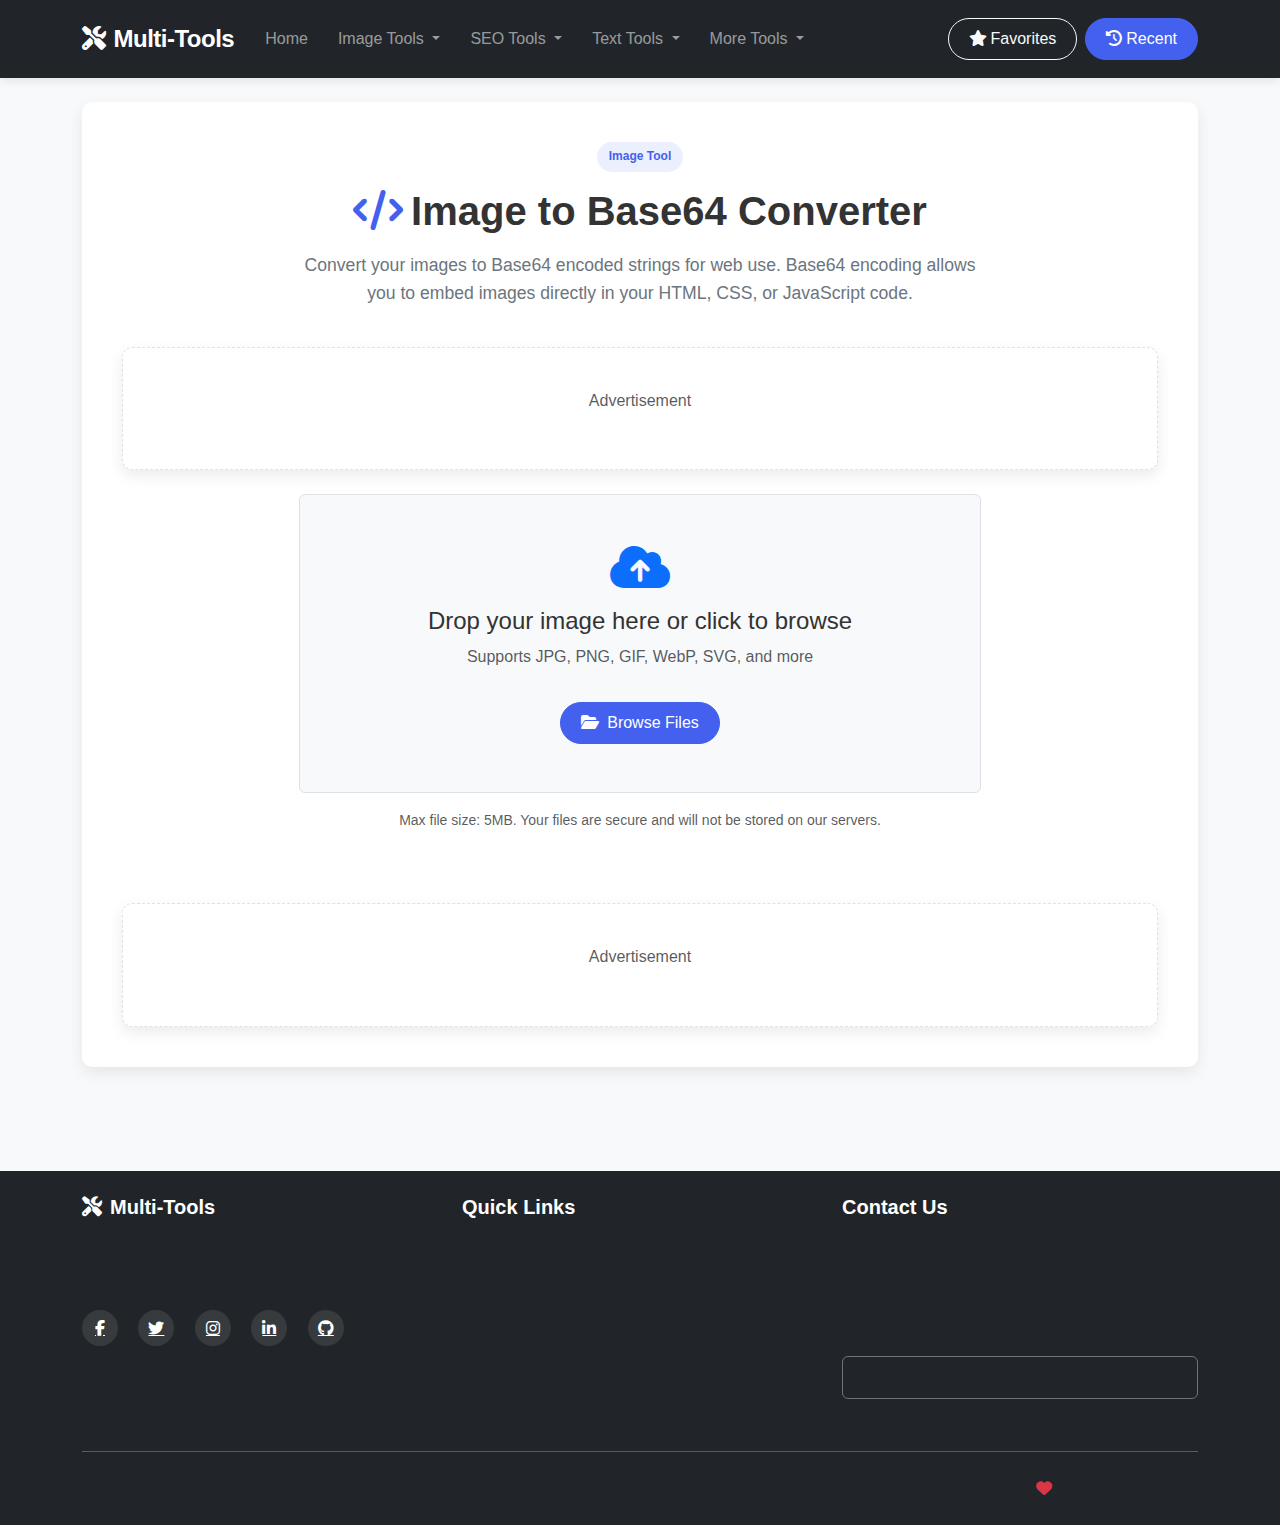
<file: AI_TOOLS/tools/image-tools/image-to-base64.html>
<!DOCTYPE html>
<html lang="en">
<head>
    <meta charset="UTF-8">
    <meta name="viewport" content="width=device-width, initial-scale=1.0">
    <title>Image to Base64 Converter - Convert Images to Base64 | Multi-Tools</title>
    <meta name="description" content="Free online tool to convert images to Base64 encoded strings for web use. Easily embed images directly in your HTML, CSS, or JavaScript.">
    <link rel="stylesheet" href="https://cdn.jsdelivr.net/npm/bootstrap@5.3.2/dist/css/bootstrap.min.css">
    <link rel="stylesheet" href="https://cdnjs.cloudflare.com/ajax/libs/font-awesome/6.4.2/css/all.min.css">
    <link rel="stylesheet" href="../../css/style.css">
</head>
<body>
    <!-- Header will be loaded dynamically -->
    <div id="header-placeholder"></div>

    <main class="container py-4">
        <div class="tool-container">
            <div class="tool-header">
                <span class="category-badge">Image Tool</span>
                <h1><i class="fas fa-code me-2"></i>Image to Base64 Converter</h1>
                <p class="tool-description">Convert your images to Base64 encoded strings for web use. Base64 encoding allows you to embed images directly in your HTML, CSS, or JavaScript code.</p>
            </div>

            <!-- Ad Section - Top -->
            <div class="row mb-4">
                <div class="col-12">
                    <div class="card ad-container">
                        <div class="card-body text-center">
                            <p class="text-muted">Advertisement</p>
                            <!-- Ad code will go here -->
                        </div>
                    </div>
                </div>
            </div>

            <div class="row">
                <div class="col-md-8 mx-auto">
                    <div class="mb-4 text-center">
                        <div class="upload-area p-5 mb-3 border rounded bg-light text-center">
                            <i class="fas fa-cloud-upload-alt fa-3x mb-3 text-primary"></i>
                            <h4>Drop your image here or click to browse</h4>
                            <p class="text-muted">Supports JPG, PNG, GIF, WebP, SVG, and more</p>
                            <input type="file" id="image-input" class="d-none" accept="image/*">
                            <button id="browse-btn" class="btn btn-primary mt-3">
                                <i class="fas fa-folder-open me-2"></i>Browse Files
                            </button>
                        </div>
                        <p class="text-muted small">Max file size: 5MB. Your files are secure and will not be stored on our servers.</p>
                    </div>
                    
                    <div id="image-preview" class="mb-4 d-none">
                        <h4 class="mb-3">Preview</h4>
                        <div class="text-center">
                            <img id="preview-img" class="img-fluid rounded border mb-3" alt="Image Preview">
                            <div class="d-flex justify-content-between">
                                <div>
                                    <p class="mb-1"><strong>File Name:</strong> <span id="file-name">-</span></p>
                                    <p class="mb-1"><strong>Original Size:</strong> <span id="file-size">-</span></p>
                                </div>
                                <div>
                                    <p class="mb-1"><strong>Dimensions:</strong> <span id="dimensions">-</span></p>
                                    <p class="mb-1"><strong>Format:</strong> <span id="format">-</span></p>
                                </div>
                            </div>
                        </div>
                    </div>
                    
                    <div id="conversion-options" class="mb-4 d-none">
                        <h4 class="mb-3">Conversion Options</h4>
                        <div class="row">
                            <div class="col-md-6 mb-3">
                                <label for="output-format" class="form-label">Output Format</label>
                                <select id="output-format" class="form-select">
                                    <option value="data-url">Data URL (data:image/...)</option>
                                    <option value="base64-only">Base64 Only (without prefix)</option>
                                </select>
                            </div>
                            <div class="col-md-6 mb-3">
                                <label for="resize-option" class="form-label">Resize Image</label>
                                <select id="resize-option" class="form-select">
                                    <option value="original">Original Size</option>
                                    <option value="custom">Custom Size</option>
                                </select>
                            </div>
                        </div>
                        <div id="custom-size" class="row d-none">
                            <div class="col-md-6 mb-3">
                                <label for="width" class="form-label">Width (px)</label>
                                <input type="number" id="width" class="form-control" placeholder="Width">
                            </div>
                            <div class="col-md-6 mb-3">
                                <label for="height" class="form-label">Height (px)</label>
                                <input type="number" id="height" class="form-control" placeholder="Height">
                            </div>
                            <div class="col-12 mb-3">
                                <div class="form-check">
                                    <input class="form-check-input" type="checkbox" id="maintain-aspect-ratio" checked>
                                    <label class="form-check-label" for="maintain-aspect-ratio">
                                        Maintain aspect ratio
                                    </label>
                                </div>
                            </div>
                        </div>
                        <div class="text-center mt-4">
                            <button id="convert-btn" class="btn btn-primary btn-lg">
                                <i class="fas fa-code me-2"></i>Convert to Base64
                            </button>
                        </div>
                    </div>
                    
                    <div id="result-section" class="mb-4 d-none">
                        <h4 class="mb-3">Base64 Result</h4>
                        <div class="mb-3">
                            <label for="base64-output" class="form-label">Base64 String:</label>
                            <div class="position-relative">
                                <textarea id="base64-output" class="form-control" rows="6" readonly></textarea>
                                <button id="copy-btn" class="btn btn-sm btn-outline-primary position-absolute" style="top: 10px; right: 10px;">
                                    <i class="fas fa-copy"></i> Copy
                                </button>
                            </div>
                        </div>
                        <div class="mb-3">
                            <label class="form-label">Usage Examples:</label>
                            <div class="card mb-2">
                                <div class="card-header">HTML</div>
                                <div class="card-body">
                                    <pre class="mb-0"><code id="html-example">&lt;img src="<span class="text-primary">your-base64-string</span>" alt="Base64 Image"&gt;</code></pre>
                                </div>
                            </div>
                            <div class="card mb-2">
                                <div class="card-header">CSS</div>
                                <div class="card-body">
                                    <pre class="mb-0"><code id="css-example">.element {
    background-image: url(<span class="text-primary">your-base64-string</span>);
}</code></pre>
                                </div>
                            </div>
                        </div>
                        <div class="text-center mt-4">
                            <button id="convert-another-btn" class="btn btn-outline-primary">
                                <i class="fas fa-redo me-2"></i>Convert Another
                            </button>
                        </div>
                    </div>
                </div>
            </div>

            <!-- Ad Section - Bottom -->
            <div class="row mt-5">
                <div class="col-12">
                    <div class="card ad-container">
                        <div class="card-body text-center">
                            <p class="text-muted">Advertisement</p>
                            <!-- Ad code will go here -->
                        </div>
                    </div>
                </div>
            </div>
        </div>
    </main>

    <!-- Footer will be loaded dynamically -->
    <div id="footer-placeholder"></div>

    <!-- Scripts -->
    <script src="https://cdn.jsdelivr.net/npm/bootstrap@5.3.2/dist/js/bootstrap.bundle.min.js"></script>
    <script src="../../js/common.js"></script>
    <script>
        document.addEventListener('DOMContentLoaded', function() {
            // Add this tool to recent
            addToRecent('image-to-base64', 'Image to Base64 Converter', 'image-tools', 'tools/image-tools/image-to-base64.html');
            
            const imageInput = document.getElementById('image-input');
            const browseBtn = document.getElementById('browse-btn');
            const uploadArea = document.querySelector('.upload-area');
            const imagePreview = document.getElementById('image-preview');
            const previewImg = document.getElementById('preview-img');
            const fileName = document.getElementById('file-name');
            const fileSize = document.getElementById('file-size');
            const dimensions = document.getElementById('dimensions');
            const format = document.getElementById('format');
            const conversionOptions = document.getElementById('conversion-options');
            const outputFormat = document.getElementById('output-format');
            const resizeOption = document.getElementById('resize-option');
            const customSize = document.getElementById('custom-size');
            const widthInput = document.getElementById('width');
            const heightInput = document.getElementById('height');
            const maintainAspectRatio = document.getElementById('maintain-aspect-ratio');
            const convertBtn = document.getElementById('convert-btn');
            const resultSection = document.getElementById('result-section');
            const base64Output = document.getElementById('base64-output');
            const copyBtn = document.getElementById('copy-btn');
            const htmlExample = document.getElementById('html-example');
            const cssExample = document.getElementById('css-example');
            const convertAnotherBtn = document.getElementById('convert-another-btn');
            
            let originalImage = null;
            let originalWidth = 0;
            let originalHeight = 0;
            let base64Result = '';
            
            // Browse button click
            browseBtn.addEventListener('click', function() {
                imageInput.click();
            });
            
            // File input change
            imageInput.addEventListener('change', function(e) {
                if (e.target.files.length > 0) {
                    handleImageUpload(e.target.files[0]);
                }
            });
            
            // Drag and drop functionality
            uploadArea.addEventListener('dragover', function(e) {
                e.preventDefault();
                uploadArea.classList.add('bg-light-hover');
            });
            
            uploadArea.addEventListener('dragleave', function() {
                uploadArea.classList.remove('bg-light-hover');
            });
            
            uploadArea.addEventListener('drop', function(e) {
                e.preventDefault();
                uploadArea.classList.remove('bg-light-hover');
                
                if (e.dataTransfer.files.length > 0) {
                    handleImageUpload(e.dataTransfer.files[0]);
                }
            });
            
            // Resize option change
            resizeOption.addEventListener('change', function() {
                if (this.value === 'custom') {
                    customSize.classList.remove('d-none');
                    widthInput.value = originalWidth;
                    heightInput.value = originalHeight;
                } else {
                    customSize.classList.add('d-none');
                }
            });
            
            // Width input change with aspect ratio
            widthInput.addEventListener('input', function() {
                if (maintainAspectRatio.checked && originalWidth > 0 && originalHeight > 0) {
                    const aspectRatio = originalWidth / originalHeight;
                    heightInput.value = Math.round(widthInput.value / aspectRatio);
                }
            });
            
            // Height input change with aspect ratio
            heightInput.addEventListener('input', function() {
                if (maintainAspectRatio.checked && originalWidth > 0 && originalHeight > 0) {
                    const aspectRatio = originalWidth / originalHeight;
                    widthInput.value = Math.round(heightInput.value * aspectRatio);
                }
            });
            
            // Convert button click
            convertBtn.addEventListener('click', function() {
                // In a real implementation, this would convert the image to base64
                // For this demo, we'll just use the preview image's src which is already base64
                let base64String = previewImg.src;
                
                // If base64-only format is selected, remove the data URL prefix
                if (outputFormat.value === 'base64-only') {
                    base64String = base64String.split(',')[1];
                }
                
                base64Result = base64String;
                base64Output.value = base64String;
                
                // Update examples
                updateExamples(base64String);
                
                // Show result section
                resultSection.classList.remove('d-none');
                
                // Scroll to result section
                resultSection.scrollIntoView({ behavior: 'smooth' });
            });
            
            // Copy button click
            copyBtn.addEventListener('click', function() {
                base64Output.select();
                document.execCommand('copy');
                showToast('Base64 string copied to clipboard!');
            });
            
            // Convert another button click
            convertAnotherBtn.addEventListener('click', function() {
                // Reset the form
                imageInput.value = '';
                imagePreview.classList.add('d-none');
                conversionOptions.classList.add('d-none');
                resultSection.classList.add('d-none');
                
                // Scroll to top
                window.scrollTo({ top: 0, behavior: 'smooth' });
            });
            
            // Function to handle image upload
            function handleImageUpload(file) {
                // Check file size (max 5MB)
                if (file.size > 5 * 1024 * 1024) {
                    showToast('File size exceeds 5MB limit!', 'error');
                    return;
                }
                
                // Check if file is an image
                if (!file.type.startsWith('image/')) {
                    showToast('Please upload an image file!', 'error');
                    return;
                }
                
                const reader = new FileReader();
                
                reader.onload = function(e) {
                    // Display image preview
                    previewImg.src = e.target.result;
                    
                    // Create an image object to get dimensions
                    const img = new Image();
                    img.onload = function() {
                        originalWidth = img.width;
                        originalHeight = img.height;
                        dimensions.textContent = `${originalWidth} × ${originalHeight}`;
                    };
                    img.src = e.target.result;
                    
                    // Set file details
                    fileName.textContent = file.name;
                    fileSize.textContent = formatFileSize(file.size);
                    format.textContent = file.type.split('/')[1].toUpperCase();
                    
                    // Show preview and options
                    imagePreview.classList.remove('d-none');
                    conversionOptions.classList.remove('d-none');
                    
                    // Store original image for later use
                    originalImage = file;
                };
                
                reader.readAsDataURL(file);
            }
            
            // Function to update examples
            function updateExamples(base64String) {
                // Truncate base64 string for display
                const truncatedString = base64String.length > 30 
                    ? base64String.substring(0, 30) + '...' 
                    : base64String;
                
                // Update HTML example
                htmlExample.innerHTML = `&lt;img src="${truncatedString}" alt="Base64 Image"&gt;`;
                
                // Update CSS example
                cssExample.innerHTML = `.element {\n    background-image: url(${truncatedString});\n}`;
            }
            
            // Function to format file size
            function formatFileSize(bytes) {
                if (bytes === 0) return '0 Bytes';
                
                const k = 1024;
                const sizes = ['Bytes', 'KB', 'MB', 'GB'];
                const i = Math.floor(Math.log(bytes) / Math.log(k));
                
                return parseFloat((bytes / Math.pow(k, i)).toFixed(2)) + ' ' + sizes[i];
            }
        });
    </script>
</body>
</html>
</file>
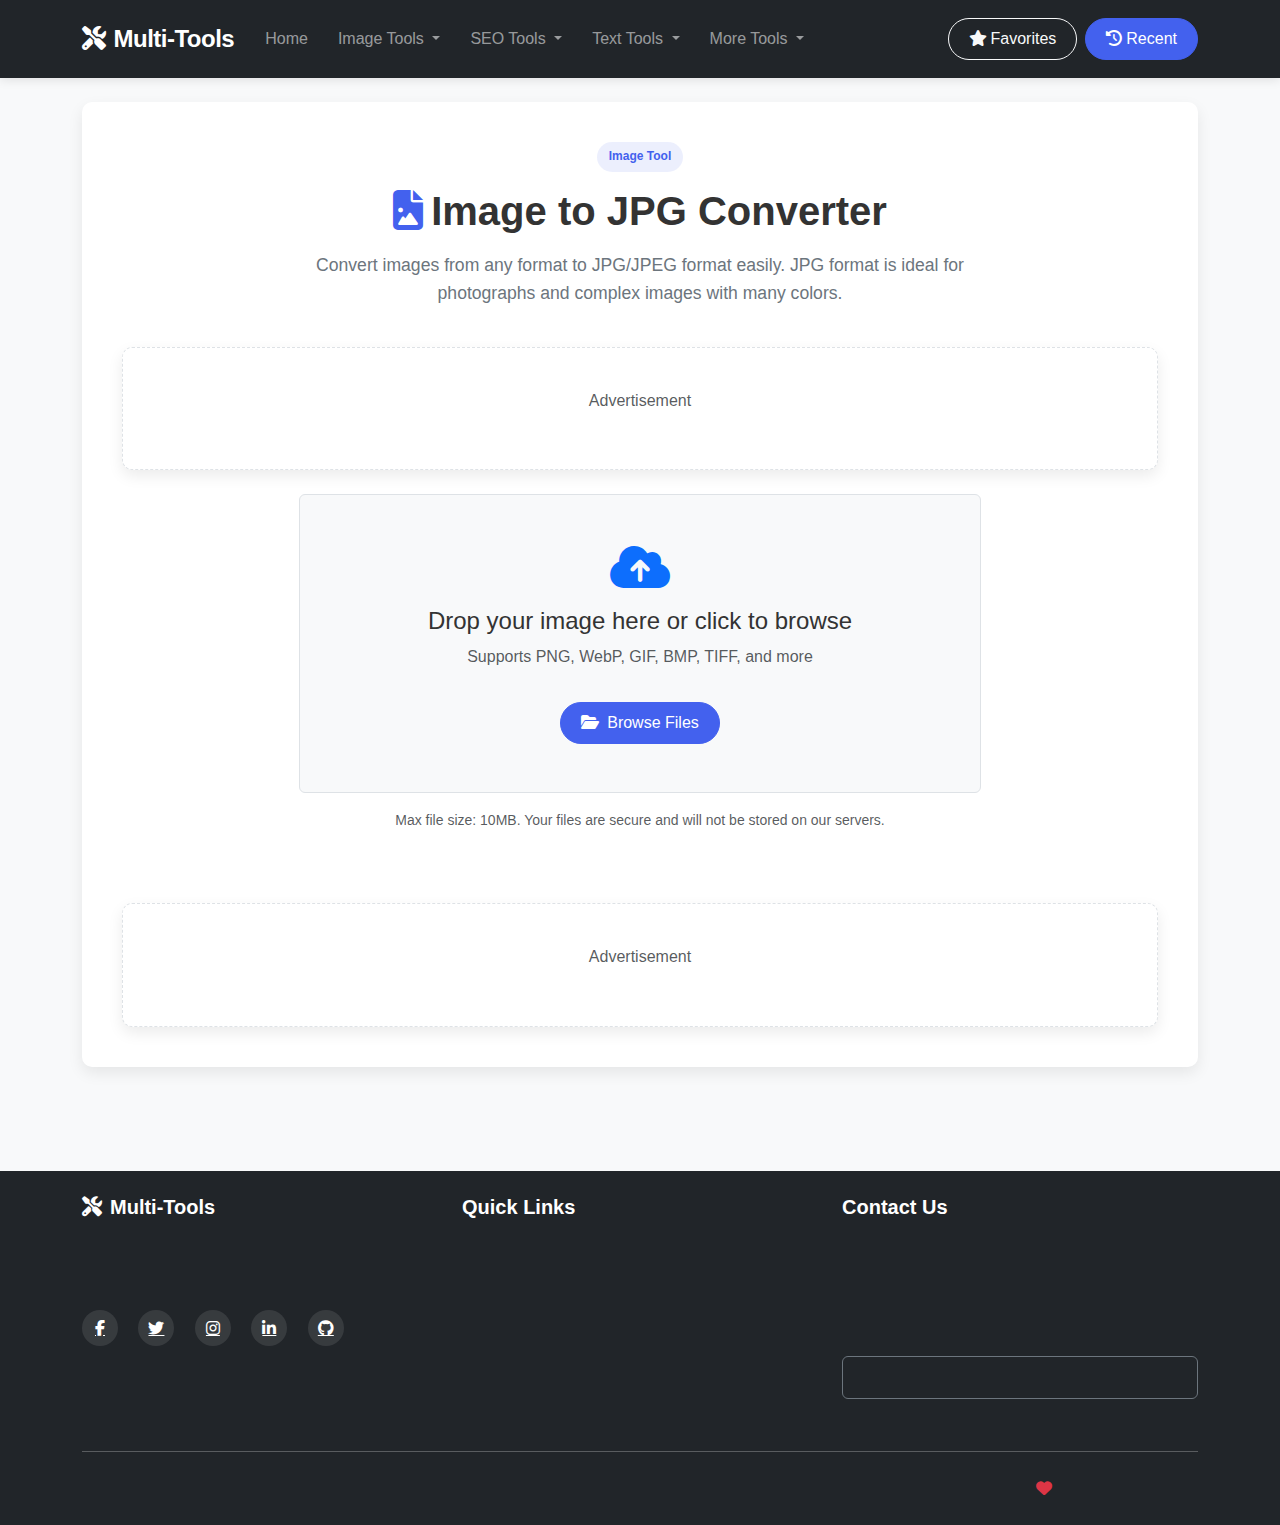
<file: AI_TOOLS/tools/image-tools/image-to-jpg.html>
<!DOCTYPE html>
<html lang="en">
<head>
    <meta charset="UTF-8">
    <meta name="viewport" content="width=device-width, initial-scale=1.0">
    <title>Image to JPG Converter - Convert Images to JPG Format | Multi-Tools</title>
    <meta name="description" content="Free online tool to convert images from any format to JPG/JPEG format easily. No watermarks, no file size limits.">
    <link rel="stylesheet" href="https://cdn.jsdelivr.net/npm/bootstrap@5.3.2/dist/css/bootstrap.min.css">
    <link rel="stylesheet" href="https://cdnjs.cloudflare.com/ajax/libs/font-awesome/6.4.2/css/all.min.css">
    <link rel="stylesheet" href="../../css/style.css">
</head>
<body>
    <!-- Header will be loaded dynamically -->
    <div id="header-placeholder"></div>

    <main class="container py-4">
        <div class="tool-container">
            <div class="tool-header">
                <span class="category-badge">Image Tool</span>
                <h1><i class="fas fa-file-image me-2"></i>Image to JPG Converter</h1>
                <p class="tool-description">Convert images from any format to JPG/JPEG format easily. JPG format is ideal for photographs and complex images with many colors.</p>
            </div>

            <!-- Ad Section - Top -->
            <div class="row mb-4">
                <div class="col-12">
                    <div class="card ad-container">
                        <div class="card-body text-center">
                            <p class="text-muted">Advertisement</p>
                            <!-- Ad code will go here -->
                        </div>
                    </div>
                </div>
            </div>

            <div class="row">
                <div class="col-md-8 mx-auto">
                    <div class="mb-4 text-center">
                        <div class="upload-area p-5 mb-3 border rounded bg-light text-center">
                            <i class="fas fa-cloud-upload-alt fa-3x mb-3 text-primary"></i>
                            <h4>Drop your image here or click to browse</h4>
                            <p class="text-muted">Supports PNG, WebP, GIF, BMP, TIFF, and more</p>
                            <input type="file" id="image-input" class="d-none" accept="image/*">
                            <button id="browse-btn" class="btn btn-primary mt-3">
                                <i class="fas fa-folder-open me-2"></i>Browse Files
                            </button>
                        </div>
                        <p class="text-muted small">Max file size: 10MB. Your files are secure and will not be stored on our servers.</p>
                    </div>
                    
                    <div id="image-preview" class="mb-4 d-none">
                        <h4 class="mb-3">Preview</h4>
                        <div class="text-center">
                            <img id="preview-img" class="img-fluid rounded border mb-3" alt="Image Preview">
                            <div class="d-flex justify-content-between">
                                <div>
                                    <p class="mb-1"><strong>File Name:</strong> <span id="file-name">-</span></p>
                                    <p class="mb-1"><strong>Original Size:</strong> <span id="file-size">-</span></p>
                                </div>
                                <div>
                                    <p class="mb-1"><strong>Dimensions:</strong> <span id="dimensions">-</span></p>
                                    <p class="mb-1"><strong>Format:</strong> <span id="format">-</span></p>
                                </div>
                            </div>
                        </div>
                    </div>
                    
                    <div id="conversion-options" class="mb-4 d-none">
                        <h4 class="mb-3">Conversion Options</h4>
                        <div class="row">
                            <div class="col-md-6 mb-3">
                                <label for="quality-range" class="form-label">Quality: <span id="quality-value">85</span>%</label>
                                <input type="range" class="form-range" id="quality-range" min="10" max="100" value="85">
                            </div>
                            <div class="col-md-6 mb-3">
                                <label for="resize-option" class="form-label">Resize Image</label>
                                <select id="resize-option" class="form-select">
                                    <option value="original">Original Size</option>
                                    <option value="custom">Custom Size</option>
                                </select>
                            </div>
                        </div>
                        <div id="custom-size" class="row d-none">
                            <div class="col-md-6 mb-3">
                                <label for="width" class="form-label">Width (px)</label>
                                <input type="number" id="width" class="form-control" placeholder="Width">
                            </div>
                            <div class="col-md-6 mb-3">
                                <label for="height" class="form-label">Height (px)</label>
                                <input type="number" id="height" class="form-control" placeholder="Height">
                            </div>
                            <div class="col-12 mb-3">
                                <div class="form-check">
                                    <input class="form-check-input" type="checkbox" id="maintain-aspect-ratio" checked>
                                    <label class="form-check-label" for="maintain-aspect-ratio">
                                        Maintain aspect ratio
                                    </label>
                                </div>
                            </div>
                        </div>
                        <div class="text-center mt-4">
                            <button id="convert-btn" class="btn btn-primary btn-lg">
                                <i class="fas fa-exchange-alt me-2"></i>Convert to JPG
                            </button>
                        </div>
                    </div>
                    
                    <div id="result-section" class="mb-4 d-none">
                        <h4 class="mb-3">Converted Image</h4>
                        <div class="text-center">
                            <img id="result-img" class="img-fluid rounded border mb-3" alt="Converted Image">
                            <div class="mb-3">
                                <p><strong>New Size:</strong> <span id="new-file-size">-</span></p>
                            </div>
                            <div class="d-flex justify-content-center">
                                <button id="download-btn" class="btn btn-success me-2">
                                    <i class="fas fa-download me-2"></i>Download JPG
                                </button>
                                <button id="convert-another-btn" class="btn btn-outline-primary">
                                    <i class="fas fa-redo me-2"></i>Convert Another
                                </button>
                            </div>
                        </div>
                    </div>
                </div>
            </div>

            <!-- Ad Section - Bottom -->
            <div class="row mt-5">
                <div class="col-12">
                    <div class="card ad-container">
                        <div class="card-body text-center">
                            <p class="text-muted">Advertisement</p>
                            <!-- Ad code will go here -->
                        </div>
                    </div>
                </div>
            </div>
        </div>
    </main>

    <!-- Footer will be loaded dynamically -->
    <div id="footer-placeholder"></div>

    <!-- Scripts -->
    <script src="https://cdn.jsdelivr.net/npm/bootstrap@5.3.2/dist/js/bootstrap.bundle.min.js"></script>
    <script src="../../js/common.js"></script>
    <script>
        document.addEventListener('DOMContentLoaded', function() {
            // Add this tool to recent
            addToRecent('image-to-jpg', 'Image to JPG Converter', 'image-tools', 'tools/image-tools/image-to-jpg.html');
            
            const imageInput = document.getElementById('image-input');
            const browseBtn = document.getElementById('browse-btn');
            const uploadArea = document.querySelector('.upload-area');
            const imagePreview = document.getElementById('image-preview');
            const previewImg = document.getElementById('preview-img');
            const fileName = document.getElementById('file-name');
            const fileSize = document.getElementById('file-size');
            const dimensions = document.getElementById('dimensions');
            const format = document.getElementById('format');
            const conversionOptions = document.getElementById('conversion-options');
            const qualityRange = document.getElementById('quality-range');
            const qualityValue = document.getElementById('quality-value');
            const resizeOption = document.getElementById('resize-option');
            const customSize = document.getElementById('custom-size');
            const widthInput = document.getElementById('width');
            const heightInput = document.getElementById('height');
            const maintainAspectRatio = document.getElementById('maintain-aspect-ratio');
            const convertBtn = document.getElementById('convert-btn');
            const resultSection = document.getElementById('result-section');
            const resultImg = document.getElementById('result-img');
            const newFileSize = document.getElementById('new-file-size');
            const downloadBtn = document.getElementById('download-btn');
            const convertAnotherBtn = document.getElementById('convert-another-btn');
            
            let originalImage = null;
            let originalWidth = 0;
            let originalHeight = 0;
            
            // Browse button click
            browseBtn.addEventListener('click', function() {
                imageInput.click();
            });
            
            // File input change
            imageInput.addEventListener('change', function(e) {
                if (e.target.files.length > 0) {
                    handleImageUpload(e.target.files[0]);
                }
            });
            
            // Drag and drop functionality
            uploadArea.addEventListener('dragover', function(e) {
                e.preventDefault();
                uploadArea.classList.add('bg-light-hover');
            });
            
            uploadArea.addEventListener('dragleave', function() {
                uploadArea.classList.remove('bg-light-hover');
            });
            
            uploadArea.addEventListener('drop', function(e) {
                e.preventDefault();
                uploadArea.classList.remove('bg-light-hover');
                
                if (e.dataTransfer.files.length > 0) {
                    handleImageUpload(e.dataTransfer.files[0]);
                }
            });
            
            // Quality range input
            qualityRange.addEventListener('input', function() {
                qualityValue.textContent = this.value;
            });
            
            // Resize option change
            resizeOption.addEventListener('change', function() {
                if (this.value === 'custom') {
                    customSize.classList.remove('d-none');
                    widthInput.value = originalWidth;
                    heightInput.value = originalHeight;
                } else {
                    customSize.classList.add('d-none');
                }
            });
            
            // Width input change with aspect ratio
            widthInput.addEventListener('input', function() {
                if (maintainAspectRatio.checked && originalWidth > 0 && originalHeight > 0) {
                    const aspectRatio = originalWidth / originalHeight;
                    heightInput.value = Math.round(widthInput.value / aspectRatio);
                }
            });
            
            // Height input change with aspect ratio
            heightInput.addEventListener('input', function() {
                if (maintainAspectRatio.checked && originalWidth > 0 && originalHeight > 0) {
                    const aspectRatio = originalWidth / originalHeight;
                    widthInput.value = Math.round(heightInput.value * aspectRatio);
                }
            });
            
            // Convert button click
            convertBtn.addEventListener('click', function() {
                // In a real implementation, this would convert the image
                // For this demo, we'll just show the result section with the same image
                resultImg.src = previewImg.src;
                newFileSize.textContent = fileSize.textContent;
                resultSection.classList.remove('d-none');
                
                // Scroll to result section
                resultSection.scrollIntoView({ behavior: 'smooth' });
            });
            
            // Download button click
            downloadBtn.addEventListener('click', function() {
                // In a real implementation, this would download the converted image
                // For this demo, we'll just show a toast message
                showToast('JPG image downloaded successfully!');
            });
            
            // Convert another button click
            convertAnotherBtn.addEventListener('click', function() {
                // Reset the form
                imageInput.value = '';
                imagePreview.classList.add('d-none');
                conversionOptions.classList.add('d-none');
                resultSection.classList.add('d-none');
                
                // Scroll to top
                window.scrollTo({ top: 0, behavior: 'smooth' });
            });
            
            // Function to handle image upload
            function handleImageUpload(file) {
                // Check file size (max 10MB)
                if (file.size > 10 * 1024 * 1024) {
                    showToast('File size exceeds 10MB limit!', 'error');
                    return;
                }
                
                // Check if file is an image
                if (!file.type.startsWith('image/')) {
                    showToast('Please upload an image file!', 'error');
                    return;
                }
                
                const reader = new FileReader();
                
                reader.onload = function(e) {
                    // Display image preview
                    previewImg.src = e.target.result;
                    
                    // Create an image object to get dimensions
                    const img = new Image();
                    img.onload = function() {
                        originalWidth = img.width;
                        originalHeight = img.height;
                        dimensions.textContent = `${originalWidth} × ${originalHeight}`;
                    };
                    img.src = e.target.result;
                    
                    // Set file details
                    fileName.textContent = file.name;
                    fileSize.textContent = formatFileSize(file.size);
                    format.textContent = file.type.split('/')[1].toUpperCase();
                    
                    // Show preview and options
                    imagePreview.classList.remove('d-none');
                    conversionOptions.classList.remove('d-none');
                    
                    // Store original image for later use
                    originalImage = file;
                };
                
                reader.readAsDataURL(file);
            }
            
            // Function to format file size
            function formatFileSize(bytes) {
                if (bytes === 0) return '0 Bytes';
                
                const k = 1024;
                const sizes = ['Bytes', 'KB', 'MB', 'GB'];
                const i = Math.floor(Math.log(bytes) / Math.log(k));
                
                return parseFloat((bytes / Math.pow(k, i)).toFixed(2)) + ' ' + sizes[i];
            }
        });
    </script>
</body>
</html>
</file>
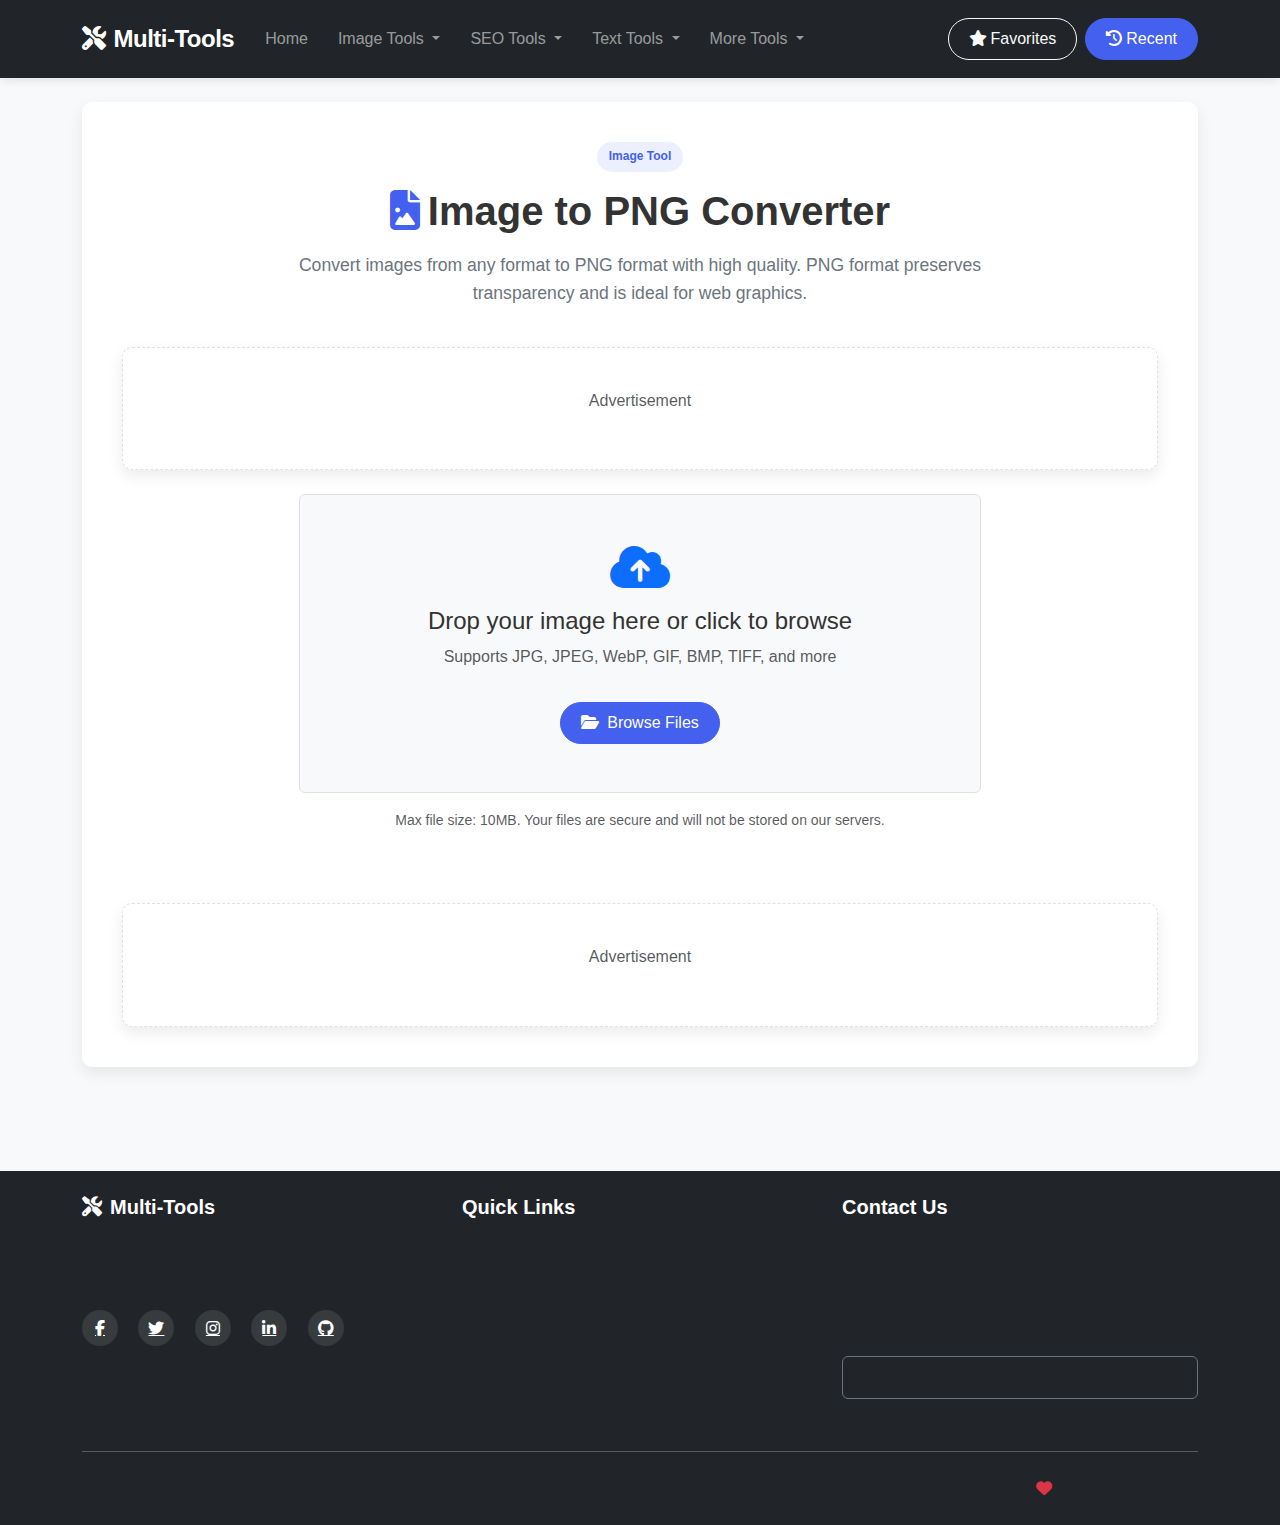
<file: AI_TOOLS/tools/image-tools/image-to-png.html>
<!DOCTYPE html>
<html lang="en">
<head>
    <meta charset="UTF-8">
    <meta name="viewport" content="width=device-width, initial-scale=1.0">
    <title>Image to PNG Converter - Convert Images to PNG Format | Multi-Tools</title>
    <meta name="description" content="Free online tool to convert images from any format to PNG format with high quality. No watermarks, no file size limits.">
    <link rel="stylesheet" href="https://cdn.jsdelivr.net/npm/bootstrap@5.3.2/dist/css/bootstrap.min.css">
    <link rel="stylesheet" href="https://cdnjs.cloudflare.com/ajax/libs/font-awesome/6.4.2/css/all.min.css">
    <link rel="stylesheet" href="../../css/style.css">
</head>
<body>
    <!-- Header will be loaded dynamically -->
    <div id="header-placeholder"></div>

    <main class="container py-4">
        <div class="tool-container">
            <div class="tool-header">
                <span class="category-badge">Image Tool</span>
                <h1><i class="fas fa-file-image me-2"></i>Image to PNG Converter</h1>
                <p class="tool-description">Convert images from any format to PNG format with high quality. PNG format preserves transparency and is ideal for web graphics.</p>
            </div>

            <!-- Ad Section - Top -->
            <div class="row mb-4">
                <div class="col-12">
                    <div class="card ad-container">
                        <div class="card-body text-center">
                            <p class="text-muted">Advertisement</p>
                            <!-- Ad code will go here -->
                        </div>
                    </div>
                </div>
            </div>

            <div class="row">
                <div class="col-md-8 mx-auto">
                    <div class="mb-4 text-center">
                        <div class="upload-area p-5 mb-3 border rounded bg-light text-center">
                            <i class="fas fa-cloud-upload-alt fa-3x mb-3 text-primary"></i>
                            <h4>Drop your image here or click to browse</h4>
                            <p class="text-muted">Supports JPG, JPEG, WebP, GIF, BMP, TIFF, and more</p>
                            <input type="file" id="image-input" class="d-none" accept="image/*">
                            <button id="browse-btn" class="btn btn-primary mt-3">
                                <i class="fas fa-folder-open me-2"></i>Browse Files
                            </button>
                        </div>
                        <p class="text-muted small">Max file size: 10MB. Your files are secure and will not be stored on our servers.</p>
                    </div>
                    
                    <div id="image-preview" class="mb-4 d-none">
                        <h4 class="mb-3">Preview</h4>
                        <div class="text-center">
                            <img id="preview-img" class="img-fluid rounded border mb-3" alt="Image Preview">
                            <div class="d-flex justify-content-between">
                                <div>
                                    <p class="mb-1"><strong>File Name:</strong> <span id="file-name">-</span></p>
                                    <p class="mb-1"><strong>Original Size:</strong> <span id="file-size">-</span></p>
                                </div>
                                <div>
                                    <p class="mb-1"><strong>Dimensions:</strong> <span id="dimensions">-</span></p>
                                    <p class="mb-1"><strong>Format:</strong> <span id="format">-</span></p>
                                </div>
                            </div>
                        </div>
                    </div>
                    
                    <div id="conversion-options" class="mb-4 d-none">
                        <h4 class="mb-3">Conversion Options</h4>
                        <div class="row">
                            <div class="col-md-6 mb-3">
                                <label for="quality-range" class="form-label">Quality: <span id="quality-value">90</span>%</label>
                                <input type="range" class="form-range" id="quality-range" min="10" max="100" value="90">
                            </div>
                            <div class="col-md-6 mb-3">
                                <label for="resize-option" class="form-label">Resize Image</label>
                                <select id="resize-option" class="form-select">
                                    <option value="original">Original Size</option>
                                    <option value="custom">Custom Size</option>
                                </select>
                            </div>
                        </div>
                        <div id="custom-size" class="row d-none">
                            <div class="col-md-6 mb-3">
                                <label for="width" class="form-label">Width (px)</label>
                                <input type="number" id="width" class="form-control" placeholder="Width">
                            </div>
                            <div class="col-md-6 mb-3">
                                <label for="height" class="form-label">Height (px)</label>
                                <input type="number" id="height" class="form-control" placeholder="Height">
                            </div>
                            <div class="col-12 mb-3">
                                <div class="form-check">
                                    <input class="form-check-input" type="checkbox" id="maintain-aspect-ratio" checked>
                                    <label class="form-check-label" for="maintain-aspect-ratio">
                                        Maintain aspect ratio
                                    </label>
                                </div>
                            </div>
                        </div>
                        <div class="text-center mt-4">
                            <button id="convert-btn" class="btn btn-primary btn-lg">
                                <i class="fas fa-exchange-alt me-2"></i>Convert to PNG
                            </button>
                        </div>
                    </div>
                    
                    <div id="result-section" class="mb-4 d-none">
                        <h4 class="mb-3">Converted Image</h4>
                        <div class="text-center">
                            <img id="result-img" class="img-fluid rounded border mb-3" alt="Converted Image">
                            <div class="mb-3">
                                <p><strong>New Size:</strong> <span id="new-file-size">-</span></p>
                            </div>
                            <div class="d-flex justify-content-center">
                                <button id="download-btn" class="btn btn-success me-2">
                                    <i class="fas fa-download me-2"></i>Download PNG
                                </button>
                                <button id="convert-another-btn" class="btn btn-outline-primary">
                                    <i class="fas fa-redo me-2"></i>Convert Another
                                </button>
                            </div>
                        </div>
                    </div>
                </div>
            </div>

            <!-- Ad Section - Bottom -->
            <div class="row mt-5">
                <div class="col-12">
                    <div class="card ad-container">
                        <div class="card-body text-center">
                            <p class="text-muted">Advertisement</p>
                            <!-- Ad code will go here -->
                        </div>
                    </div>
                </div>
            </div>
        </div>
    </main>

    <!-- Footer will be loaded dynamically -->
    <div id="footer-placeholder"></div>

    <!-- Scripts -->
    <script src="https://cdn.jsdelivr.net/npm/bootstrap@5.3.2/dist/js/bootstrap.bundle.min.js"></script>
    <script src="../../js/common.js"></script>
    <script>
        document.addEventListener('DOMContentLoaded', function() {
            // Add this tool to recent
            addToRecent('image-to-png', 'Image to PNG Converter', 'image-tools', 'tools/image-tools/image-to-png.html');
            
            const imageInput = document.getElementById('image-input');
            const browseBtn = document.getElementById('browse-btn');
            const uploadArea = document.querySelector('.upload-area');
            const imagePreview = document.getElementById('image-preview');
            const previewImg = document.getElementById('preview-img');
            const fileName = document.getElementById('file-name');
            const fileSize = document.getElementById('file-size');
            const dimensions = document.getElementById('dimensions');
            const format = document.getElementById('format');
            const conversionOptions = document.getElementById('conversion-options');
            const qualityRange = document.getElementById('quality-range');
            const qualityValue = document.getElementById('quality-value');
            const resizeOption = document.getElementById('resize-option');
            const customSize = document.getElementById('custom-size');
            const widthInput = document.getElementById('width');
            const heightInput = document.getElementById('height');
            const maintainAspectRatio = document.getElementById('maintain-aspect-ratio');
            const convertBtn = document.getElementById('convert-btn');
            const resultSection = document.getElementById('result-section');
            const resultImg = document.getElementById('result-img');
            const newFileSize = document.getElementById('new-file-size');
            const downloadBtn = document.getElementById('download-btn');
            const convertAnotherBtn = document.getElementById('convert-another-btn');
            
            let originalImage = null;
            let originalWidth = 0;
            let originalHeight = 0;
            
            // Browse button click
            browseBtn.addEventListener('click', function() {
                imageInput.click();
            });
            
            // File input change
            imageInput.addEventListener('change', function(e) {
                if (e.target.files.length > 0) {
                    handleImageUpload(e.target.files[0]);
                }
            });
            
            // Drag and drop functionality
            uploadArea.addEventListener('dragover', function(e) {
                e.preventDefault();
                uploadArea.classList.add('bg-light-hover');
            });
            
            uploadArea.addEventListener('dragleave', function() {
                uploadArea.classList.remove('bg-light-hover');
            });
            
            uploadArea.addEventListener('drop', function(e) {
                e.preventDefault();
                uploadArea.classList.remove('bg-light-hover');
                
                if (e.dataTransfer.files.length > 0) {
                    handleImageUpload(e.dataTransfer.files[0]);
                }
            });
            
            // Quality range input
            qualityRange.addEventListener('input', function() {
                qualityValue.textContent = this.value;
            });
            
            // Resize option change
            resizeOption.addEventListener('change', function() {
                if (this.value === 'custom') {
                    customSize.classList.remove('d-none');
                    widthInput.value = originalWidth;
                    heightInput.value = originalHeight;
                } else {
                    customSize.classList.add('d-none');
                }
            });
            
            // Width input change with aspect ratio
            widthInput.addEventListener('input', function() {
                if (maintainAspectRatio.checked && originalWidth > 0 && originalHeight > 0) {
                    const aspectRatio = originalWidth / originalHeight;
                    heightInput.value = Math.round(widthInput.value / aspectRatio);
                }
            });
            
            // Height input change with aspect ratio
            heightInput.addEventListener('input', function() {
                if (maintainAspectRatio.checked && originalWidth > 0 && originalHeight > 0) {
                    const aspectRatio = originalWidth / originalHeight;
                    widthInput.value = Math.round(heightInput.value * aspectRatio);
                }
            });
            
            // Convert button click
            convertBtn.addEventListener('click', function() {
                // In a real implementation, this would convert the image
                // For this demo, we'll just show the result section with the same image
                resultImg.src = previewImg.src;
                newFileSize.textContent = fileSize.textContent;
                resultSection.classList.remove('d-none');
                
                // Scroll to result section
                resultSection.scrollIntoView({ behavior: 'smooth' });
            });
            
            // Download button click
            downloadBtn.addEventListener('click', function() {
                // In a real implementation, this would download the converted image
                // For this demo, we'll just show a toast message
                showToast('PNG image downloaded successfully!');
            });
            
            // Convert another button click
            convertAnotherBtn.addEventListener('click', function() {
                // Reset the form
                imageInput.value = '';
                imagePreview.classList.add('d-none');
                conversionOptions.classList.add('d-none');
                resultSection.classList.add('d-none');
                
                // Scroll to top
                window.scrollTo({ top: 0, behavior: 'smooth' });
            });
            
            // Function to handle image upload
            function handleImageUpload(file) {
                // Check file size (max 10MB)
                if (file.size > 10 * 1024 * 1024) {
                    showToast('File size exceeds 10MB limit!', 'error');
                    return;
                }
                
                // Check if file is an image
                if (!file.type.startsWith('image/')) {
                    showToast('Please upload an image file!', 'error');
                    return;
                }
                
                const reader = new FileReader();
                
                reader.onload = function(e) {
                    // Display image preview
                    previewImg.src = e.target.result;
                    
                    // Create an image object to get dimensions
                    const img = new Image();
                    img.onload = function() {
                        originalWidth = img.width;
                        originalHeight = img.height;
                        dimensions.textContent = `${originalWidth} × ${originalHeight}`;
                    };
                    img.src = e.target.result;
                    
                    // Set file details
                    fileName.textContent = file.name;
                    fileSize.textContent = formatFileSize(file.size);
                    format.textContent = file.type.split('/')[1].toUpperCase();
                    
                    // Show preview and options
                    imagePreview.classList.remove('d-none');
                    conversionOptions.classList.remove('d-none');
                    
                    // Store original image for later use
                    originalImage = file;
                };
                
                reader.readAsDataURL(file);
            }
            
            // Function to format file size
            function formatFileSize(bytes) {
                if (bytes === 0) return '0 Bytes';
                
                const k = 1024;
                const sizes = ['Bytes', 'KB', 'MB', 'GB'];
                const i = Math.floor(Math.log(bytes) / Math.log(k));
                
                return parseFloat((bytes / Math.pow(k, i)).toFixed(2)) + ' ' + sizes[i];
            }
        });
    </script>
</body>
</html>
</file>
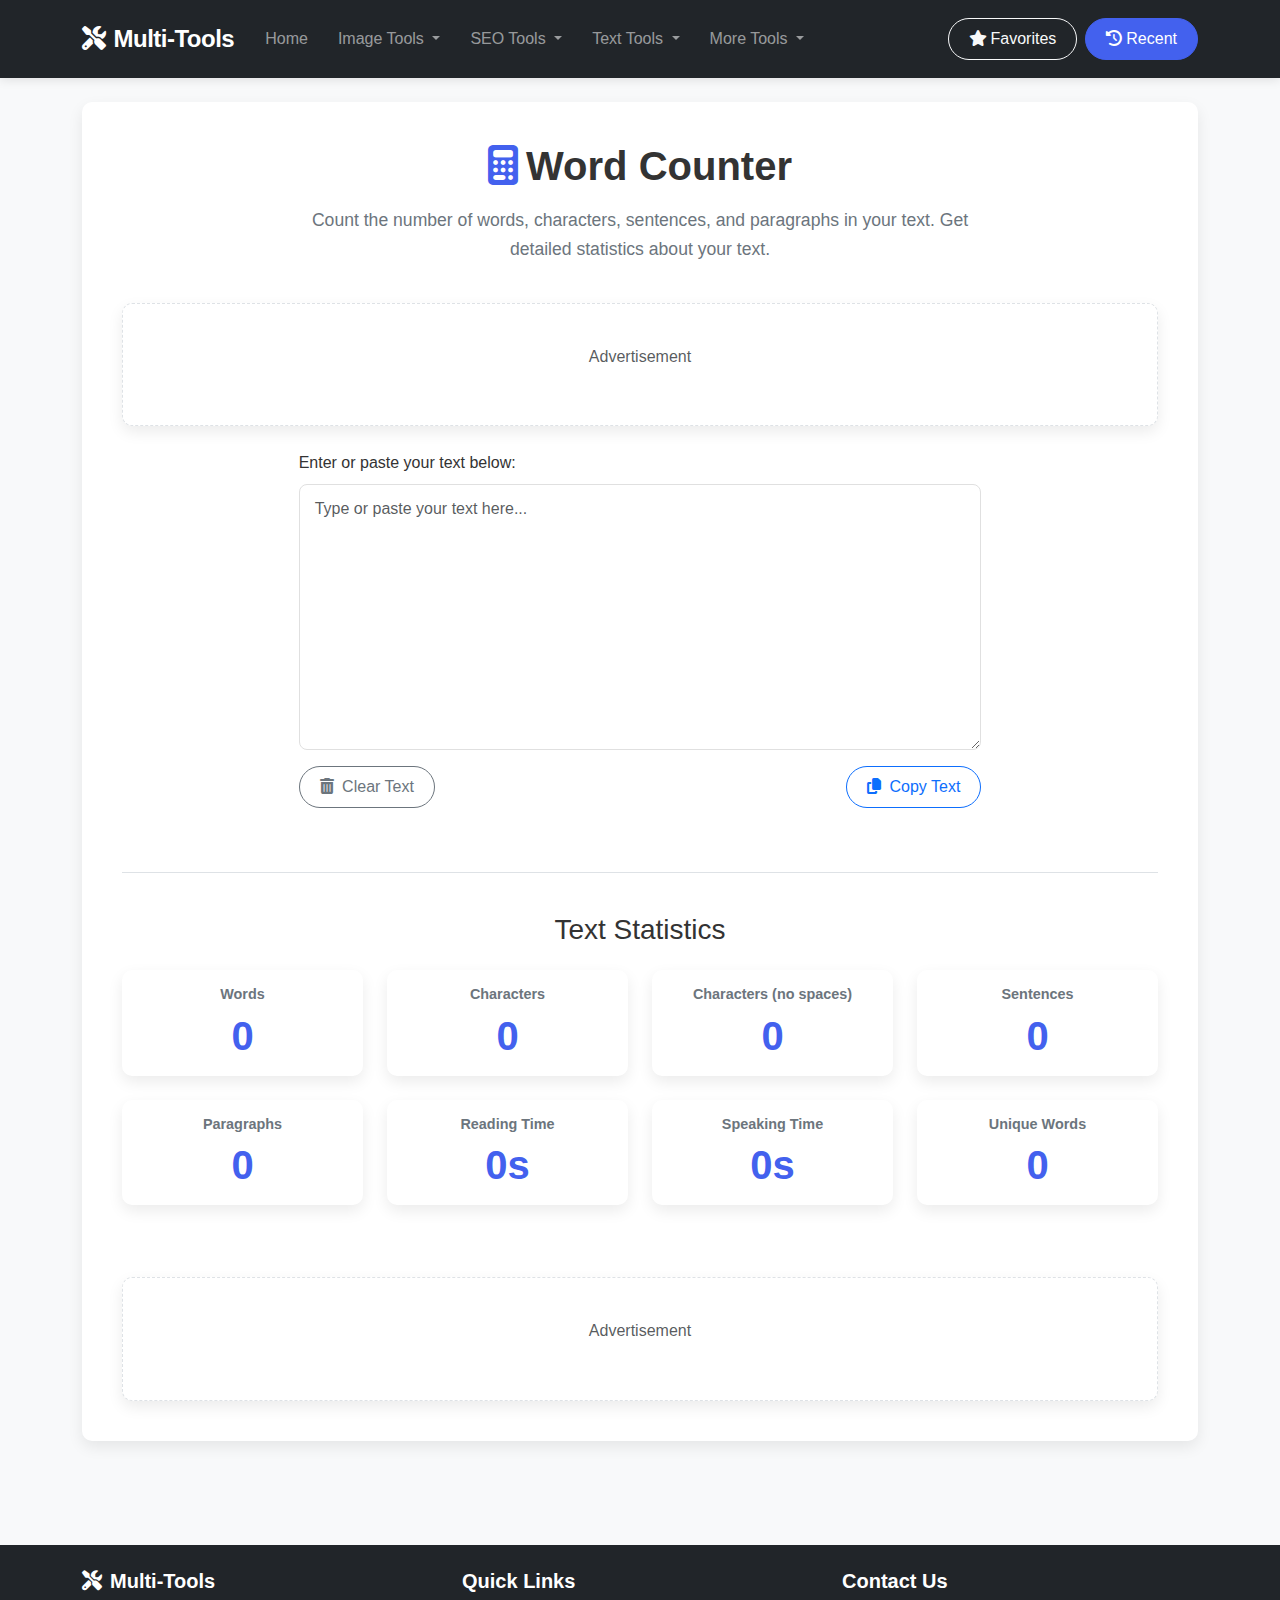
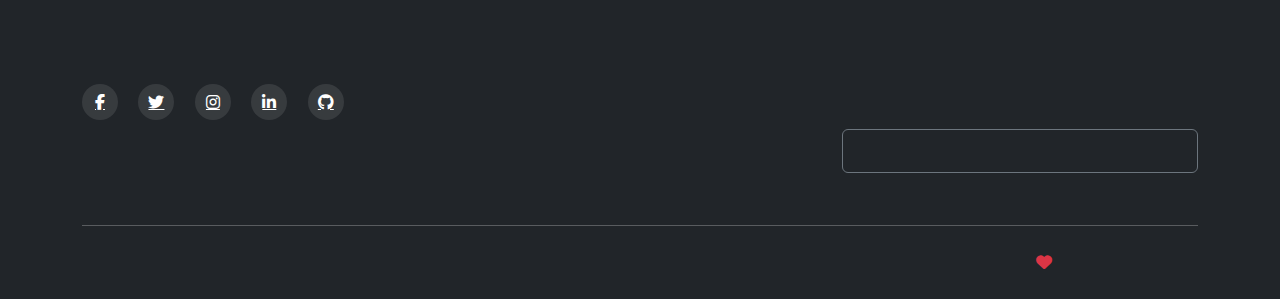
<file: AI_TOOLS/tools/text-tools/word-counter.html>
<!DOCTYPE html>
<html lang="en">
<head>
    <meta charset="UTF-8">
    <meta name="viewport" content="width=device-width, initial-scale=1.0">
    <title>Word Counter - Count Words, Characters, and Sentences | Multi-Tools</title>
    <meta name="description" content="Free online word counter tool to count words, characters, sentences, and paragraphs in your text. Get detailed statistics about your text.">
    <link rel="stylesheet" href="https://cdn.jsdelivr.net/npm/bootstrap@5.3.2/dist/css/bootstrap.min.css">
    <link rel="stylesheet" href="https://cdnjs.cloudflare.com/ajax/libs/font-awesome/6.4.2/css/all.min.css">
    <link rel="stylesheet" href="../../css/style.css">
</head>
<body>
    <!-- Header will be loaded dynamically -->
    <div id="header-placeholder"></div>

    <main class="container py-4">
        <div class="tool-container">
            <div class="tool-header">
                <h1><i class="fas fa-calculator me-2"></i>Word Counter</h1>
                <p class="tool-description">Count the number of words, characters, sentences, and paragraphs in your text. Get detailed statistics about your text.</p>
            </div>

            <!-- Ad Section - Top -->
            <div class="row mb-4">
                <div class="col-12">
                    <div class="card ad-container">
                        <div class="card-body text-center">
                            <p class="text-muted">Advertisement</p>
                            <!-- Ad code will go here -->
                        </div>
                    </div>
                </div>
            </div>

            <div class="row">
                <div class="col-md-8 mx-auto">
                    <div class="mb-3">
                        <label for="text-input" class="form-label">Enter or paste your text below:</label>
                        <textarea id="text-input" class="form-control" rows="10" placeholder="Type or paste your text here..."></textarea>
                    </div>
                    
                    <div class="d-flex justify-content-between mb-4">
                        <button id="clear-text" class="btn btn-outline-secondary">
                            <i class="fas fa-trash-alt me-1"></i> Clear Text
                        </button>
                        <button id="copy-text" class="btn btn-outline-primary">
                            <i class="fas fa-copy me-1"></i> Copy Text
                        </button>
                    </div>
                </div>
            </div>

            <div class="tool-result">
                <h3 class="mb-4 text-center">Text Statistics</h3>
                
                <div class="row text-center">
                    <div class="col-md-3 col-6 mb-4">
                        <div class="card h-100">
                            <div class="card-body">
                                <h5 class="card-title">Words</h5>
                                <p id="word-count" class="display-4 mb-0">0</p>
                            </div>
                        </div>
                    </div>
                    <div class="col-md-3 col-6 mb-4">
                        <div class="card h-100">
                            <div class="card-body">
                                <h5 class="card-title">Characters</h5>
                                <p id="character-count" class="display-4 mb-0">0</p>
                            </div>
                        </div>
                    </div>
                    <div class="col-md-3 col-6 mb-4">
                        <div class="card h-100">
                            <div class="card-body">
                                <h5 class="card-title">Characters (no spaces)</h5>
                                <p id="character-no-spaces" class="display-4 mb-0">0</p>
                            </div>
                        </div>
                    </div>
                    <div class="col-md-3 col-6 mb-4">
                        <div class="card h-100">
                            <div class="card-body">
                                <h5 class="card-title">Sentences</h5>
                                <p id="sentence-count" class="display-4 mb-0">0</p>
                            </div>
                        </div>
                    </div>
                </div>
                
                <div class="row text-center">
                    <div class="col-md-3 col-6 mb-4">
                        <div class="card h-100">
                            <div class="card-body">
                                <h5 class="card-title">Paragraphs</h5>
                                <p id="paragraph-count" class="display-4 mb-0">0</p>
                            </div>
                        </div>
                    </div>
                    <div class="col-md-3 col-6 mb-4">
                        <div class="card h-100">
                            <div class="card-body">
                                <h5 class="card-title">Reading Time</h5>
                                <p id="reading-time" class="display-4 mb-0">0s</p>
                            </div>
                        </div>
                    </div>
                    <div class="col-md-3 col-6 mb-4">
                        <div class="card h-100">
                            <div class="card-body">
                                <h5 class="card-title">Speaking Time</h5>
                                <p id="speaking-time" class="display-4 mb-0">0s</p>
                            </div>
                        </div>
                    </div>
                    <div class="col-md-3 col-6 mb-4">
                        <div class="card h-100">
                            <div class="card-body">
                                <h5 class="card-title">Unique Words</h5>
                                <p id="unique-words" class="display-4 mb-0">0</p>
                            </div>
                        </div>
                    </div>
                </div>
            </div>

            <!-- Ad Section - Bottom -->
            <div class="row mt-5">
                <div class="col-12">
                    <div class="card ad-container">
                        <div class="card-body text-center">
                            <p class="text-muted">Advertisement</p>
                            <!-- Ad code will go here -->
                        </div>
                    </div>
                </div>
            </div>
        </div>
    </main>

    <!-- Footer will be loaded dynamically -->
    <div id="footer-placeholder"></div>

    <!-- Scripts -->
    <script src="https://cdn.jsdelivr.net/npm/bootstrap@5.3.2/dist/js/bootstrap.bundle.min.js"></script>
    <script src="../../js/common.js"></script>
    <script>
        document.addEventListener('DOMContentLoaded', function() {
            // Add this tool to recent
            addToRecent('word-counter', 'Word Counter', 'text-tools', 'tools/text-tools/word-counter.html');
            
            const textInput = document.getElementById('text-input');
            const clearButton = document.getElementById('clear-text');
            const copyButton = document.getElementById('copy-text');
            
            // Update statistics when text changes
            textInput.addEventListener('input', updateStatistics);
            
            // Clear text button
            clearButton.addEventListener('click', function() {
                textInput.value = '';
                updateStatistics();
            });
            
            // Copy text button
            copyButton.addEventListener('click', function() {
                textInput.select();
                document.execCommand('copy');
                showToast('Text copied to clipboard!');
            });
            
            // Initial statistics update
            updateStatistics();
            
            // Function to update all statistics
            function updateStatistics() {
                const text = textInput.value;
                
                // Count words
                const words = text.trim() ? text.trim().split(/\s+/).length : 0;
                document.getElementById('word-count').textContent = words;
                
                // Count characters
                const characters = text.length;
                document.getElementById('character-count').textContent = characters;
                
                // Count characters without spaces
                const charactersNoSpaces = text.replace(/\s/g, '').length;
                document.getElementById('character-no-spaces').textContent = charactersNoSpaces;
                
                // Count sentences
                const sentences = text.trim() ? text.split(/[.!?]+/).filter(Boolean).length : 0;
                document.getElementById('sentence-count').textContent = sentences;
                
                // Count paragraphs
                const paragraphs = text.trim() ? text.split(/\n+/).filter(Boolean).length : 0;
                document.getElementById('paragraph-count').textContent = paragraphs;
                
                // Calculate reading time (average reading speed: 200 words per minute)
                const readingTimeMinutes = words / 200;
                let readingTimeText;
                if (readingTimeMinutes < 1) {
                    readingTimeText = Math.ceil(readingTimeMinutes * 60) + 's';
                } else {
                    const minutes = Math.floor(readingTimeMinutes);
                    const seconds = Math.ceil((readingTimeMinutes - minutes) * 60);
                    readingTimeText = minutes + 'm ' + seconds + 's';
                }
                document.getElementById('reading-time').textContent = readingTimeText;
                
                // Calculate speaking time (average speaking speed: 150 words per minute)
                const speakingTimeMinutes = words / 150;
                let speakingTimeText;
                if (speakingTimeMinutes < 1) {
                    speakingTimeText = Math.ceil(speakingTimeMinutes * 60) + 's';
                } else {
                    const minutes = Math.floor(speakingTimeMinutes);
                    const seconds = Math.ceil((speakingTimeMinutes - minutes) * 60);
                    speakingTimeText = minutes + 'm ' + seconds + 's';
                }
                document.getElementById('speaking-time').textContent = speakingTimeText;
                
                // Count unique words
                const uniqueWords = new Set(text.toLowerCase().trim().split(/\s+/).filter(Boolean)).size;
                document.getElementById('unique-words').textContent = text.trim() ? uniqueWords : 0;
            }
        });
    </script>
</body>
</html>
</file>
<file: AI_TOOLS/css/style.css>
/* Global Styles */
:root {
    --primary-color: #4361ee;
    --primary-hover: #3a56d4;
    --secondary-color: #6c757d;
    --success-color: #2ecc71;
    --danger-color: #e74c3c;
    --warning-color: #f39c12;
    --info-color: #3498db;
    --light-color: #f8f9fa;
    --dark-color: #343a40;
    --border-radius: 10px;
    --box-shadow: 0 6px 15px rgba(0, 0, 0, 0.08);
    --transition: all 0.3s ease;
}

body {
    font-family: 'Poppins', 'Segoe UI', Tahoma, Geneva, Verdana, sans-serif;
    line-height: 1.6;
    color: #333;
    background-color: #f8f9fa;
    overflow-x: hidden;
}

/* Header Styles */
.navbar {
    box-shadow: 0 2px 10px rgba(0, 0, 0, 0.1);
    padding: 15px 0;
}

.navbar-brand {
    font-weight: 700;
    font-size: 1.5rem;
    letter-spacing: -0.5px;
}

.nav-link {
    font-weight: 500;
    padding: 8px 15px !important;
    border-radius: 5px;
    transition: var(--transition);
}

.nav-link:hover {
    background-color: rgba(255, 255, 255, 0.1);
}

.dropdown-menu {
    border: none;
    box-shadow: var(--box-shadow);
    border-radius: var(--border-radius);
    padding: 10px;
}

.dropdown-item {
    padding: 8px 15px;
    border-radius: 5px;
    transition: var(--transition);
}

.dropdown-item:hover {
    background-color: rgba(67, 97, 238, 0.1);
}

/* Tool Card Styles */
.tool-card {
    transition: var(--transition);
    height: 100%;
    border-radius: var(--border-radius);
    overflow: hidden;
    border: none;
    box-shadow: var(--box-shadow);
}

.tool-card:hover {
    transform: translateY(-5px);
    box-shadow: 0 15px 30px rgba(0, 0, 0, 0.1);
}

.tool-card .card-body {
    display: flex;
    flex-direction: column;
    padding: 1.5rem;
}

.tool-card .card-title {
    font-weight: 600;
    margin-bottom: 0.5rem;
    color: #333;
}

.tool-card .card-text {
    flex-grow: 1;
    font-size: 0.9rem;
    color: #6c757d;
    margin-bottom: 1.5rem;
}

.tool-card .tool-icon {
    font-size: 2.5rem;
    margin-bottom: 1.2rem;
    color: var(--primary-color);
    background-color: rgba(67, 97, 238, 0.1);
    width: 70px;
    height: 70px;
    display: flex;
    align-items: center;
    justify-content: center;
    border-radius: 50%;
    margin-left: auto;
    margin-right: auto;
}

/* Button Styles */
.btn {
    border-radius: 50px;
    padding: 8px 20px;
    font-weight: 500;
    transition: var(--transition);
}

.btn-primary {
    background-color: var(--primary-color);
    border-color: var(--primary-color);
}

.btn-primary:hover {
    background-color: var(--primary-hover);
    border-color: var(--primary-hover);
    transform: translateY(-2px);
    box-shadow: 0 5px 15px rgba(67, 97, 238, 0.3);
}

.btn-outline-secondary:hover {
    transform: translateY(-2px);
}

/* Section Styles */
.section-title {
    position: relative;
    padding-bottom: 1rem;
    margin-bottom: 2rem;
    font-weight: 600;
    color: #333;
    border-bottom: 1px solid #dee2e6;
}

.section-title i {
    color: var(--primary-color);
    margin-right: 10px;
}

/* Search Bar Styles */
.search-container {
    background-color: #fff;
    border-radius: var(--border-radius);
    box-shadow: var(--box-shadow);
    padding: 30px;
    margin-bottom: 2rem;
}

#search-tools {
    border-radius: 50px 0 0 50px;
    padding: 12px 20px;
    border: 1px solid #e0e0e0;
    box-shadow: none;
    font-size: 1rem;
}

#search-tools:focus {
    box-shadow: 0 0 0 0.25rem rgba(67, 97, 238, 0.25);
    border-color: #b9c3f4;
}

#search-tools + button {
    border-radius: 0 50px 50px 0;
    padding: 12px 25px;
}

/* Ad Container Styles */
.ad-container {
    background-color: #fff;
    border: 1px dashed #dee2e6;
    border-radius: var(--border-radius);
    padding: 1.5rem;
    text-align: center;
    box-shadow: var(--box-shadow);
}

/* Tool Page Styles */
.tool-container {
    background-color: #fff;
    border-radius: var(--border-radius);
    box-shadow: var(--box-shadow);
    padding: 2.5rem;
    margin-bottom: 2rem;
}

.tool-header {
    margin-bottom: 2.5rem;
    text-align: center;
}

.tool-header h1 {
    font-weight: 700;
    color: #333;
    margin-bottom: 1rem;
}

.tool-header h1 i {
    color: var(--primary-color);
}

.tool-description {
    color: #6c757d;
    max-width: 700px;
    margin: 0 auto 2rem;
    text-align: center;
    font-size: 1.1rem;
}

.tool-options {
    margin-bottom: 1.5rem;
}

.tool-result {
    margin-top: 2.5rem;
    padding-top: 2.5rem;
    border-top: 1px solid #dee2e6;
}

.tool-result .card {
    border: none;
    box-shadow: var(--box-shadow);
    border-radius: var(--border-radius);
    transition: var(--transition);
}

.tool-result .card:hover {
    transform: translateY(-5px);
    box-shadow: 0 15px 30px rgba(0, 0, 0, 0.1);
}

.tool-result .card-title {
    font-size: 0.9rem;
    font-weight: 600;
    color: #6c757d;
}

.tool-result .display-4 {
    font-weight: 700;
    color: var(--primary-color);
    font-size: 2.5rem;
}

/* Form Controls */
.form-control {
    border-radius: 8px;
    padding: 12px 15px;
    border: 1px solid #e0e0e0;
}

.form-control:focus {
    box-shadow: 0 0 0 0.25rem rgba(67, 97, 238, 0.25);
    border-color: #b9c3f4;
}

textarea.form-control {
    min-height: 150px;
}

/* Footer Styles */
footer {
    background-color: #343a40;
    color: #fff;
    padding: 4rem 0 2rem;
}

footer h5 {
    font-weight: 600;
    margin-bottom: 1.5rem;
    color: #fff;
}

footer .social-links a {
    display: inline-flex;
    align-items: center;
    justify-content: center;
    width: 36px;
    height: 36px;
    background-color: rgba(255, 255, 255, 0.1);
    border-radius: 50%;
    transition: var(--transition);
}

footer .social-links a:hover {
    background-color: var(--primary-color);
    transform: translateY(-3px);
}

footer .list-unstyled li {
    margin-bottom: 10px;
}

footer .list-unstyled a {
    transition: var(--transition);
}

footer .list-unstyled a:hover {
    color: #fff !important;
    text-decoration: underline !important;
}

/* Toast Notification */
#toast-container {
    position: fixed;
    bottom: 20px;
    right: 20px;
    z-index: 9999;
}

.toast {
    background-color: #fff;
    border-radius: var(--border-radius);
    box-shadow: 0 5px 15px rgba(0, 0, 0, 0.1);
    overflow: hidden;
    margin-bottom: 10px;
}

.toast-header {
    background-color: var(--primary-color);
    color: #fff;
    padding: 10px 15px;
}

.toast-body {
    padding: 15px;
}

/* Category Badge */
.category-badge {
    display: inline-block;
    padding: 5px 12px;
    border-radius: 50px;
    font-size: 0.75rem;
    font-weight: 600;
    margin-bottom: 15px;
    background-color: rgba(67, 97, 238, 0.1);
    color: var(--primary-color);
}

/* Hero Section */
.hero-section {
    background: linear-gradient(135deg, #4361ee 0%, #3a56d4 100%);
    color: #fff;
    padding: 5rem 0;
    margin-bottom: 3rem;
    border-radius: 0 0 50px 50px;
}

.hero-section h1 {
    font-weight: 700;
    font-size: 2.5rem;
    margin-bottom: 1rem;
}

.hero-section p {
    font-size: 1.1rem;
    opacity: 0.9;
    max-width: 600px;
    margin: 0 auto 2rem;
}

/* Responsive Styles */
@media (max-width: 768px) {
    .tool-container {
        padding: 1.5rem;
    }
    
    .tool-header h1 {
        font-size: 1.8rem;
    }
    
    .hero-section {
        padding: 3rem 0;
    }
    
    .hero-section h1 {
        font-size: 2rem;
    }
}

@media (max-width: 576px) {
    .tool-container {
        padding: 1.2rem;
    }
    
    .tool-header h1 {
        font-size: 1.5rem;
    }
    
    .tool-result .display-4 {
        font-size: 2rem;
    }
    
    .hero-section {
        padding: 2.5rem 0;
        border-radius: 0 0 30px 30px;
    }
    
    .hero-section h1 {
        font-size: 1.8rem;
    }
}
</file>
